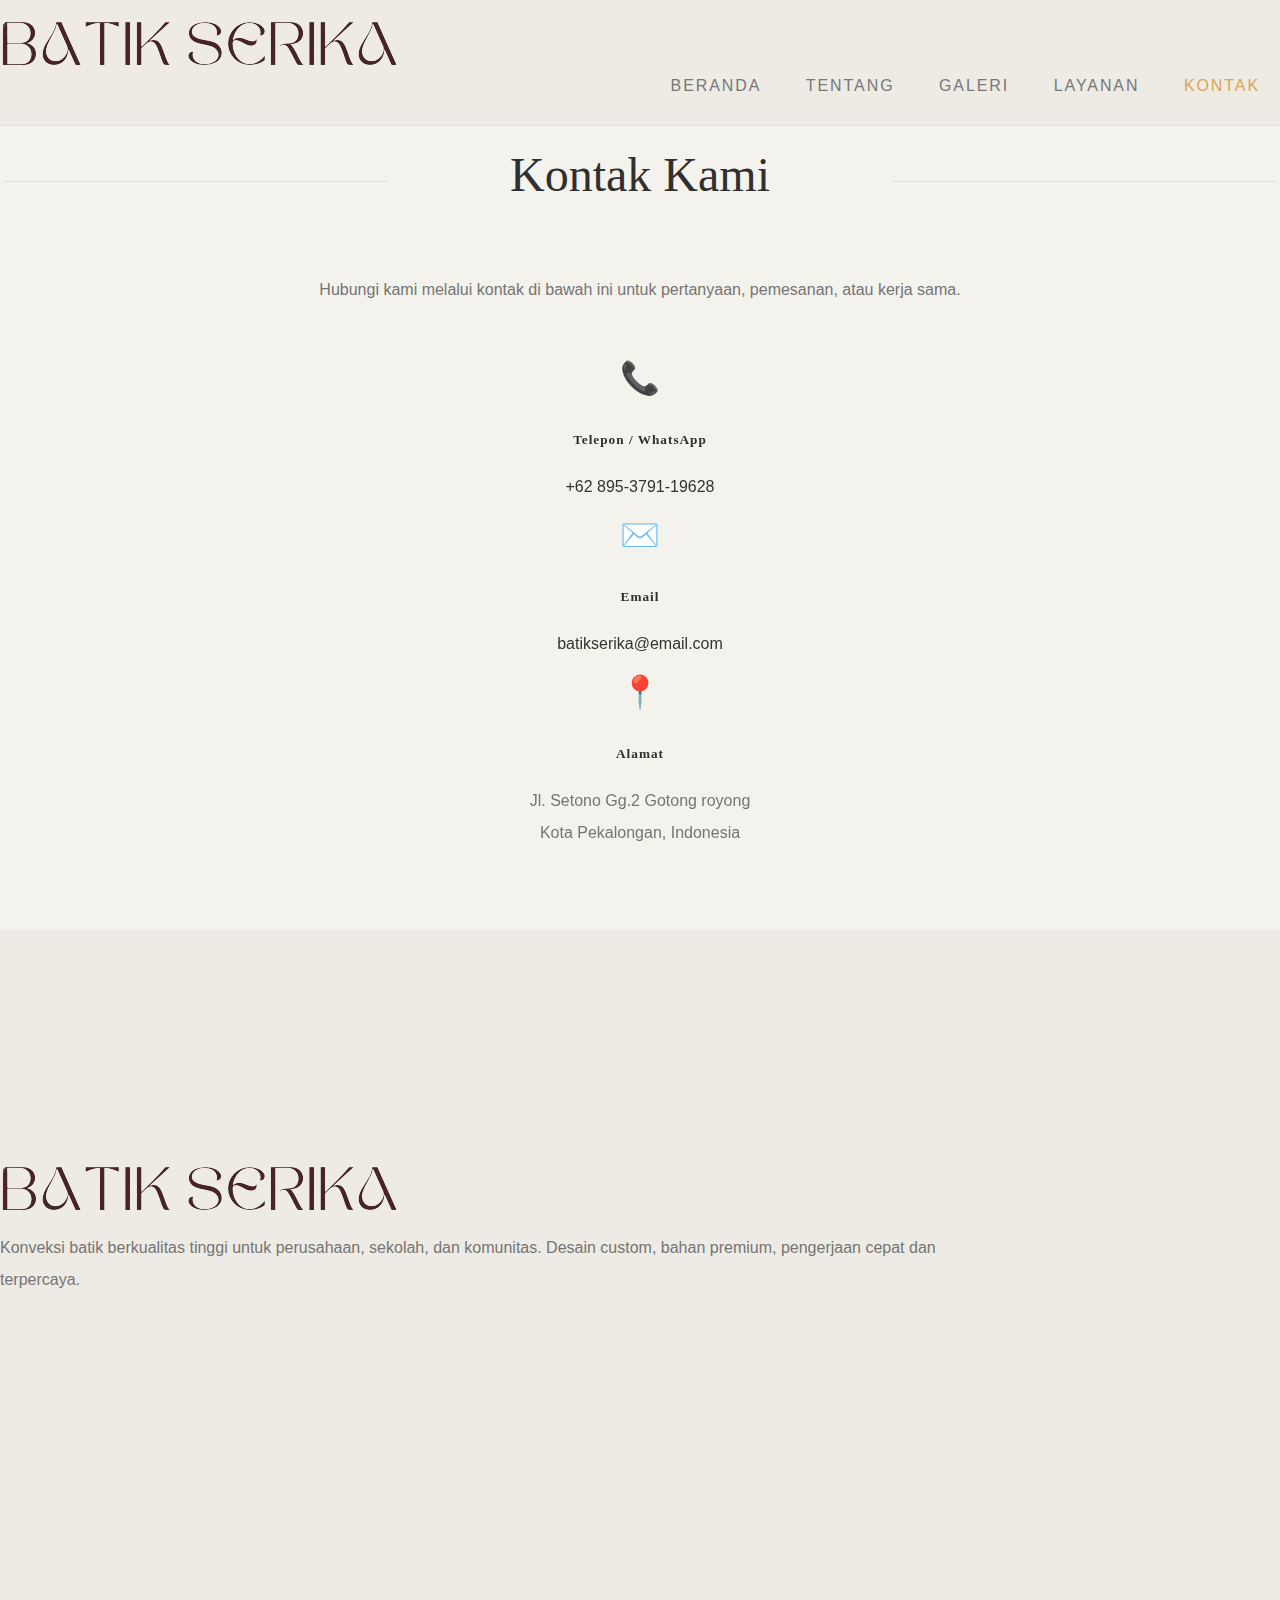
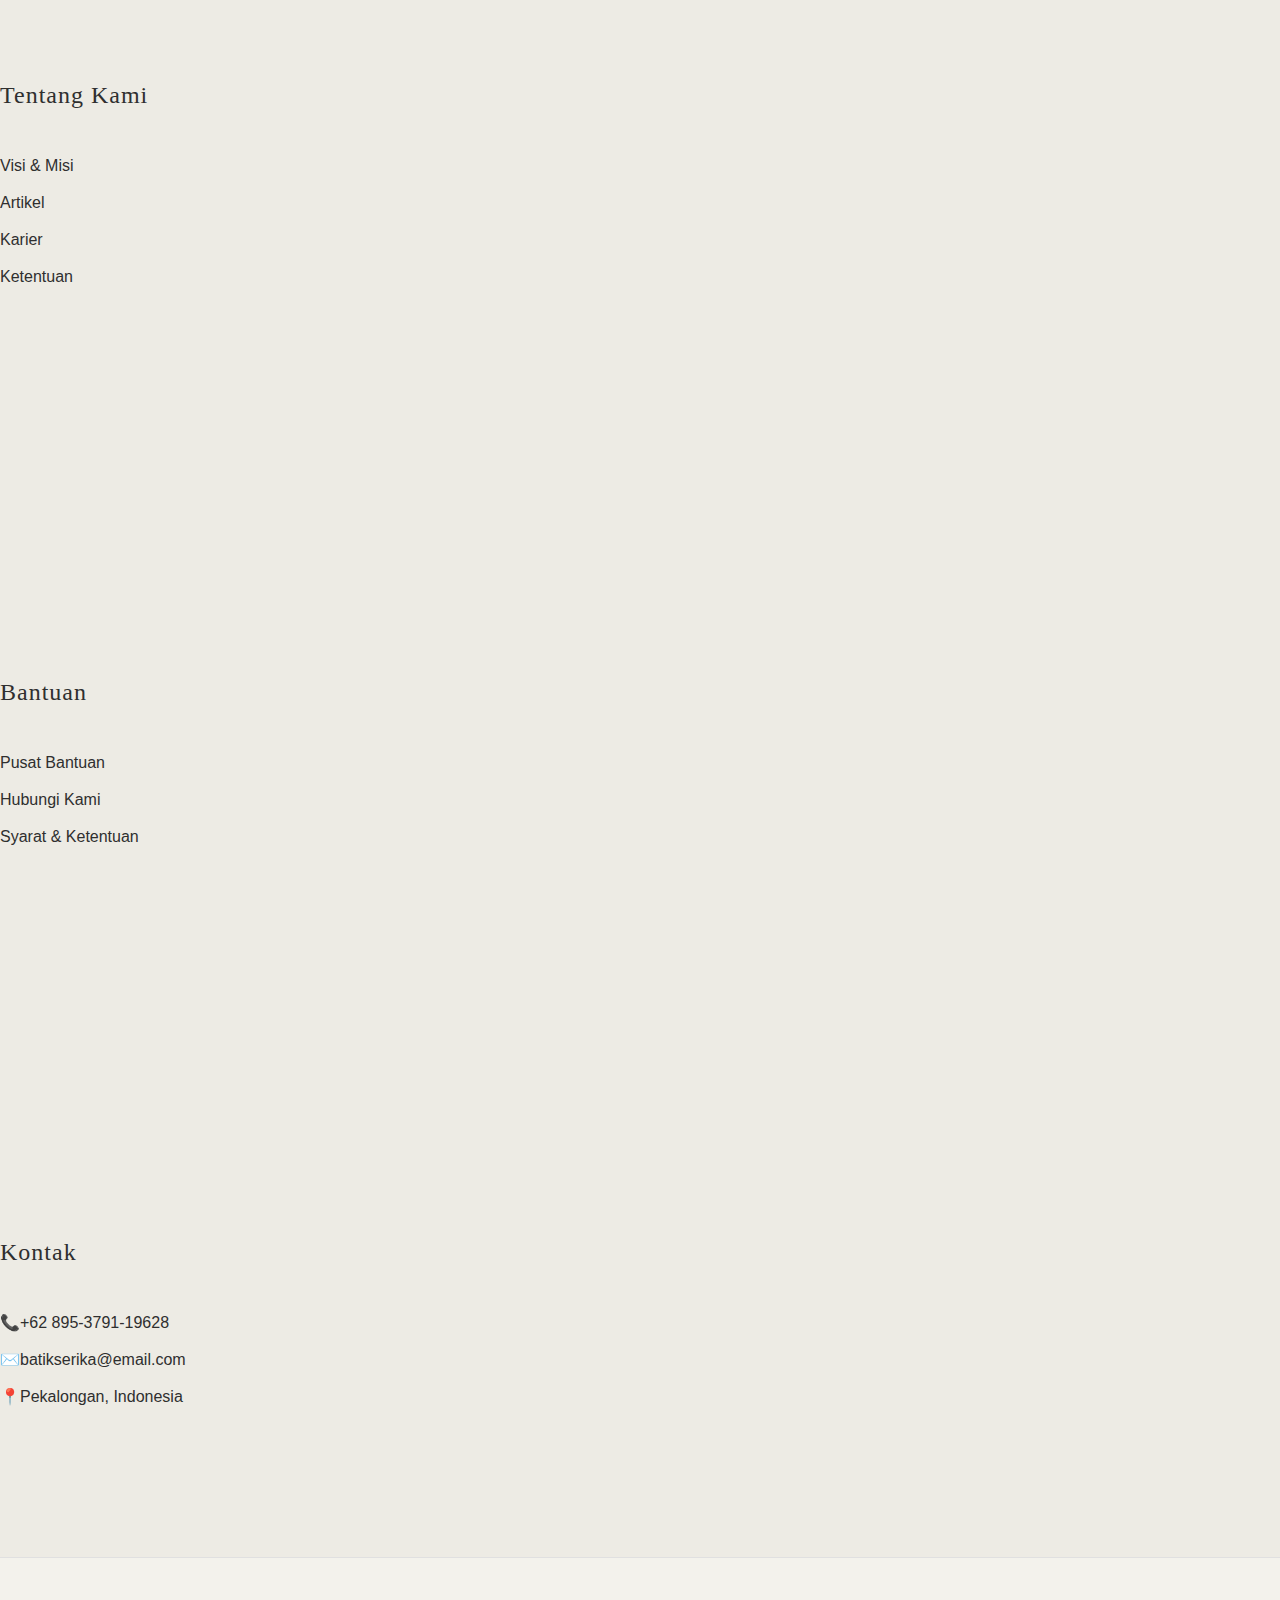
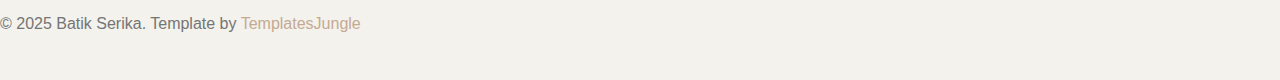
<file: kontak.html>
<!DOCTYPE html>
<html lang="en">

    <head>
        <title>Batik Serika</title>
        <meta charset="utf-8">
        <meta http-equiv="X-UA-Compatible" content="IE=edge">
        <meta name="viewport" content="width=device-width, initial-scale=1.0">
        <meta name="format-detection" content="telephone=no">
        <meta name="apple-mobile-web-app-capable" content="yes">
        <meta name="author" content>
        <meta name="keywords" content>
        <meta name="description" content>

        <link
            href="https://cdn.jsdelivr.net/npm/bootstrap@5.3.1/dist/css/bootstrap.min.css"
            rel="stylesheet"
            integrity="sha384-4bw+/aepP/YC94hEpVNVgiZdgIC5+VKNBQNGCHeKRQN+PtmoHDEXuppvnDJzQIu9"
            crossorigin="anonymous">

        <link rel="stylesheet" type="text/css" href="css/normalize.css">
        <link rel="stylesheet" type="text/css" href="icomoon/icomoon.css">
        <link rel="stylesheet" type="text/css" href="css/vendor.css">
        <link rel="stylesheet" type="text/css" href="style.css">

    </head>

    <body data-bs-spy="scroll" data-bs-target="#header" tabindex="0">

        <div id="header-wrap">
            <header id="header">
                <div class="container-fluid">
                    <div class="row">

                        <div class="col-md-2">
                            <div class="main-logo">
                                <a href="index.html"><img
                                        src="images/logo-serika.png"
                                        alt="logo"></a>
                            </div>

                        </div>

                        <div class="col-md-10">
                            <nav id="navbar">
                                <div class="main-menu stellarnav">
                                    <ul class="menu-list">
                                        <li class="menu-item"><a
                                                href="index.html">Beranda</a></li>
                                        <li class="menu-item"><a
                                                href="index.html"
                                                class="nav-link">Tentang</a></li>
                                        <li class="menu-item"><a
                                                href="index.html"
                                                class="nav-link">Galeri</a></li>
                                        <li class="menu-item"><a
                                                href="layanan.html"
                                                class="nav-link">Layanan</a></li>
                                        <li class="menu-item active"><a
                                                href="kontak.html"
                                                class="nav-link">Kontak</a></li>
                                    </ul>

                                    <div class="hamburger">
                                        <span class="bar"></span>
                                        <span class="bar"></span>
                                        <span class="bar"></span>
                                    </div>

                                </div>
                            </nav>

                        </div>

                    </div>
                </div>
            </header>

        </div>

        <section id="kontak" class="py-5 my-5">
            <div class="container">
                <div class="row mb-4">
                    <div class="col-md-12 text-center">
                        <div class="section-header">
                            <h2 class="section-title">Kontak Kami</h2>
                            <p class="section-subtitle">Hubungi kami melalui
                                kontak di bawah ini untuk pertanyaan, pemesanan,
                                atau kerja sama.</p>
                        </div>
                    </div>
                </div>

                <div class="row justify-content-center text-center"
                    data-aos="fade-up">
                    <div class="col-md-4 mb-4">
                        <div class="p-4 border rounded shadow-sm h-100">
                            <div class="mb-2" style="font-size: 32px;">📞</div>
                            <h5>Telepon / WhatsApp</h5>
                            <a href="https://wa.me/6281234567890"
                                target="_blank" class="text-dark">+62
                                895-3791-19628</a>
                        </div>
                    </div>

                    <div class="col-md-4 mb-4">
                        <div class="p-4 border rounded shadow-sm h-100">
                            <div class="mb-2" style="font-size: 32px;">✉️</div>
                            <h5>Email</h5>
                            <a href="mailto:batikserika@email.com"
                                class="text-dark">batikserika@email.com</a>
                        </div>
                    </div>

                    <div class="col-md-4 mb-4">
                        <div class="p-4 border rounded shadow-sm h-100">
                            <div class="mb-2" style="font-size: 32px;">📍</div>
                            <h5>Alamat</h5>
                            <p class="mb-0">Jl. Setono Gg.2 Gotong royong
                                <br>Kota
                                Pekalongan, Indonesia</p>
                        </div>
                    </div>
                </div>
            </div>
        </section>

        <footer id="footer">
            <div class="container">
                <div class="row">

                    <div class="col-md-4">

                        <div class="footer-item">
                            <div class="company-brand">
                                <img src="images/logo-serika.png" alt="logo"
                                    class="footer-logo">
                                <p>Konveksi batik berkualitas tinggi untuk
                                    perusahaan, sekolah, dan komunitas. Desain
                                    custom, bahan premium, pengerjaan cepat dan
                                    terpercaya.</p>
                            </div>
                        </div>

                    </div>

                    <div class="col-md-2">

                        <div class="footer-menu">
                            <h5>Tentang Kami</h5>
                            <ul class="menu-list">
                                <li><a href="#" class="menu-item">Visi &
                                        Misi</a></li>
                                <li><a href="#"
                                        class="menu-item">Artikel</a></li>
                                <li><a href="#"
                                        class="menu-item">Karier</a></li>
                                <li><a href="#"
                                        class="menu-item">Ketentuan</a></li>
                            </ul>

                        </div>

                    </div>

                    <div class="col-md-2">
                        <div class="footer-menu">
                            <h5>Bantuan</h5>
                            <ul class="menu-list">
                                <li class="menu-item">
                                    <a href="#">Pusat Bantuan</a>
                                </li>
                                <li class="menu-item">
                                    <a href="#">Hubungi Kami</a>
                                </li>
                                <li class="menu-item">
                                    <a href="#">Syarat & Ketentuan</a>
                                </li>
                            </ul>
                        </div>
                    </div>
                    <div class="col-md-2">

                        <div class="footer-menu">
                            <h5>Kontak</h5>
                            <ul class="menu-list">
                                <li class="menu-item">
                                    <a href="#">📞+62
                                        895-3791-19628</a>
                                </li>
                                <li class="menu-item">
                                    <a href="#">✉️batikserika@email.com</a>
                                </li>
                                <li class="menu-item">
                                    <a href="#">📍Pekalongan,
                                        Indonesia</a>
                                </li>
                            </ul>
                        </div>

                    </div>

                </div>
                <!-- / row -->

            </div>
        </footer>

        <div id="footer-bottom">
            <div class="container">
                <div class="row">
                    <div class="col-md-12">
                        <div class="copyright">
                            <div class="row">
                                <div class="col-md-6">
                                    <p>© 2025 Batik Serika.
                                        Template by <a
                                            href="https://www.templatesjungle.com/"
                                            target="_blank">TemplatesJungle</a></p>
                                </div>
                            </div>
                        </div><!--grid-->

                    </div><!--footer-bottom-content-->
                </div>
            </div>
        </div>

        <script src="js/jquery-1.11.0.min.js"></script>
        <script
            src="https://cdn.jsdelivr.net/npm/bootstrap@5.3.1/dist/js/bootstrap.bundle.min.js"
            integrity="sha384-HwwvtgBNo3bZJJLYd8oVXjrBZt8cqVSpeBNS5n7C8IVInixGAoxmnlMuBnhbgrkm"
            crossorigin="anonymous"></script>
        <script src="js/plugins.js"></script>
        <script src="js/script.js"></script>
    </body>

</html>
</file>
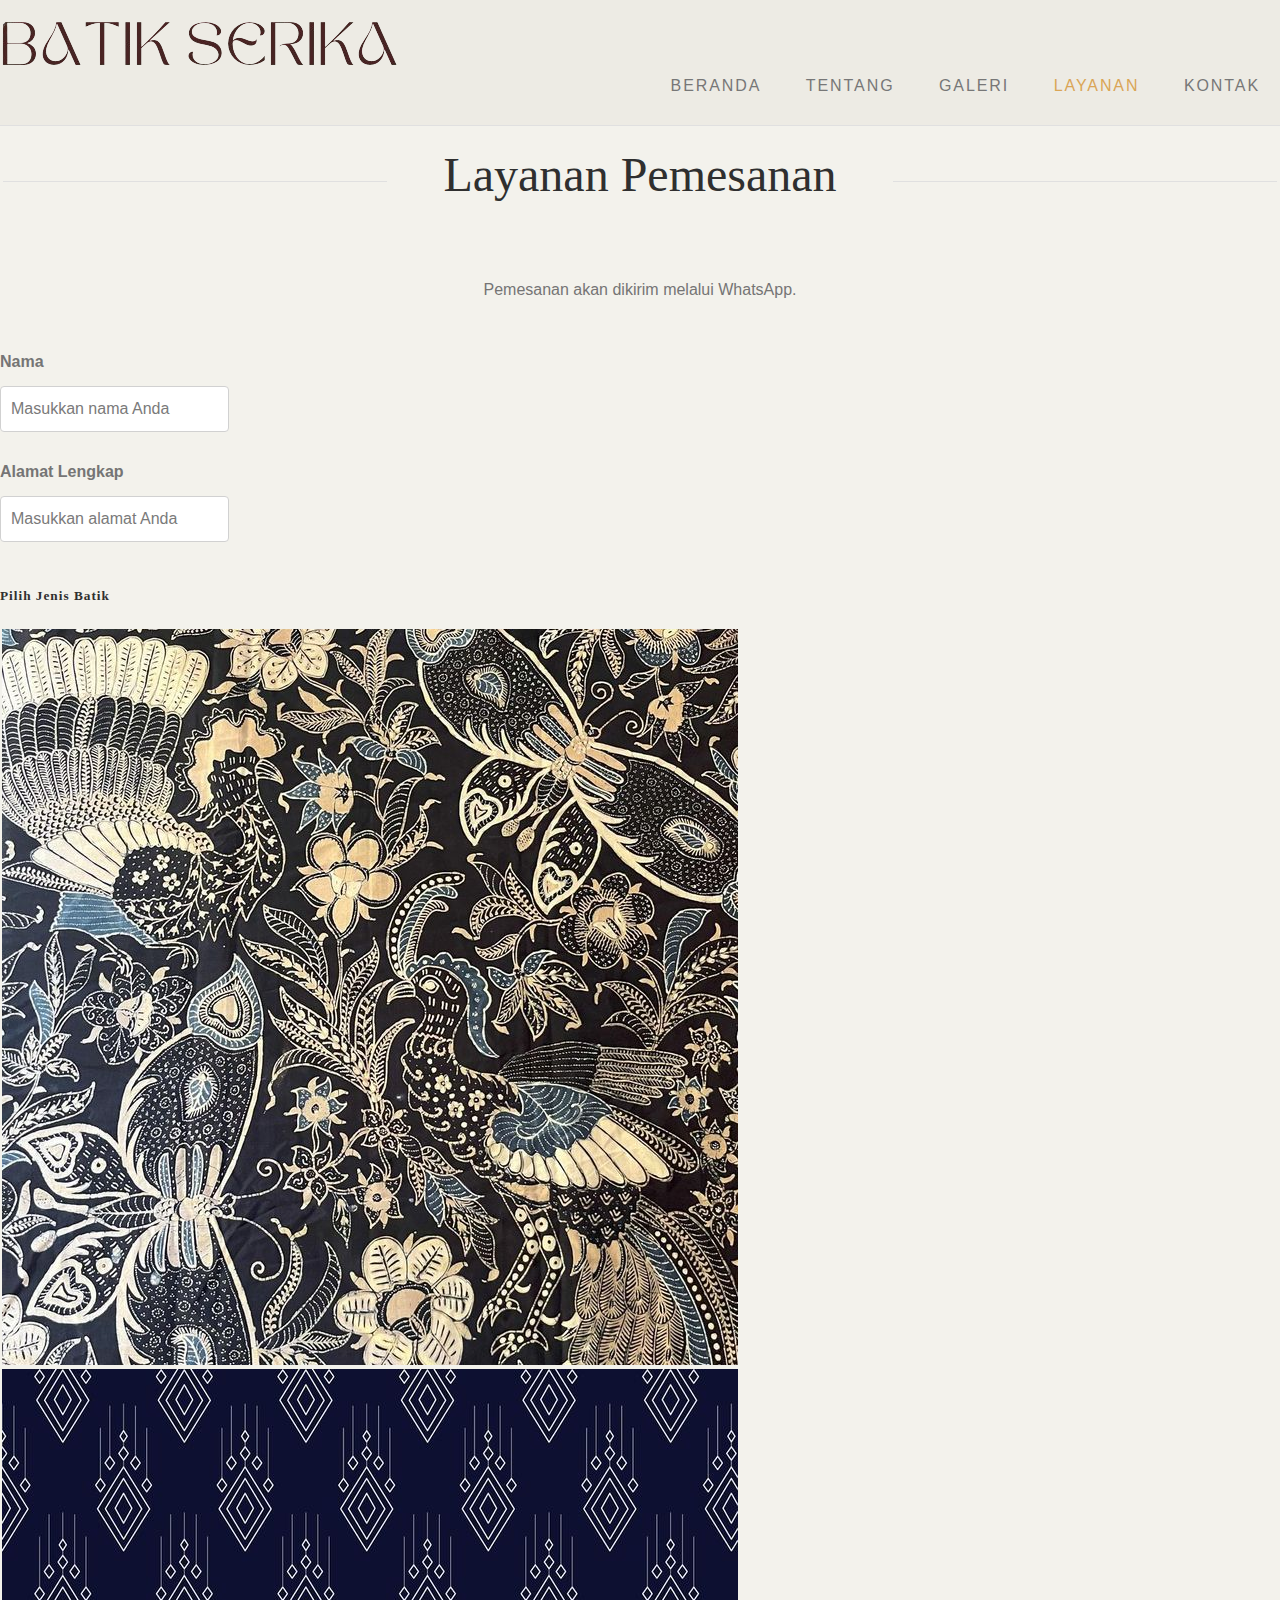
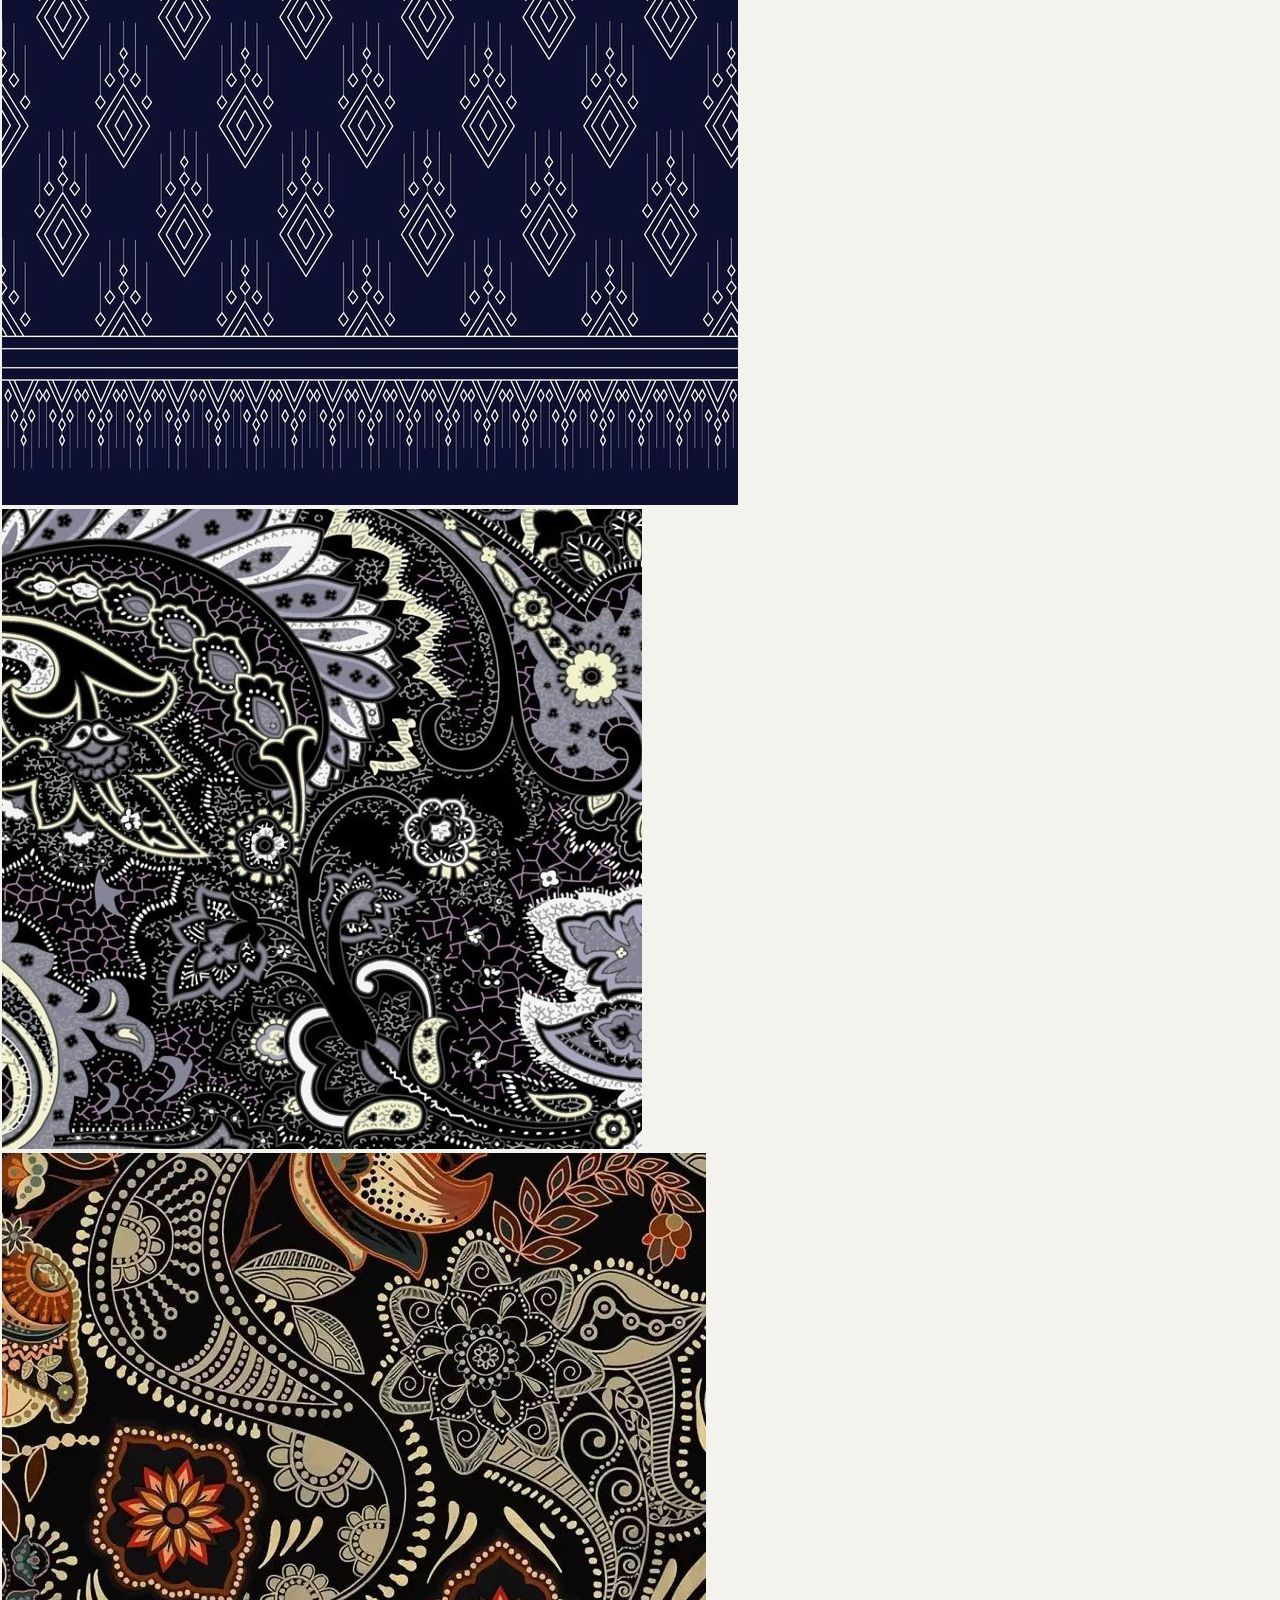
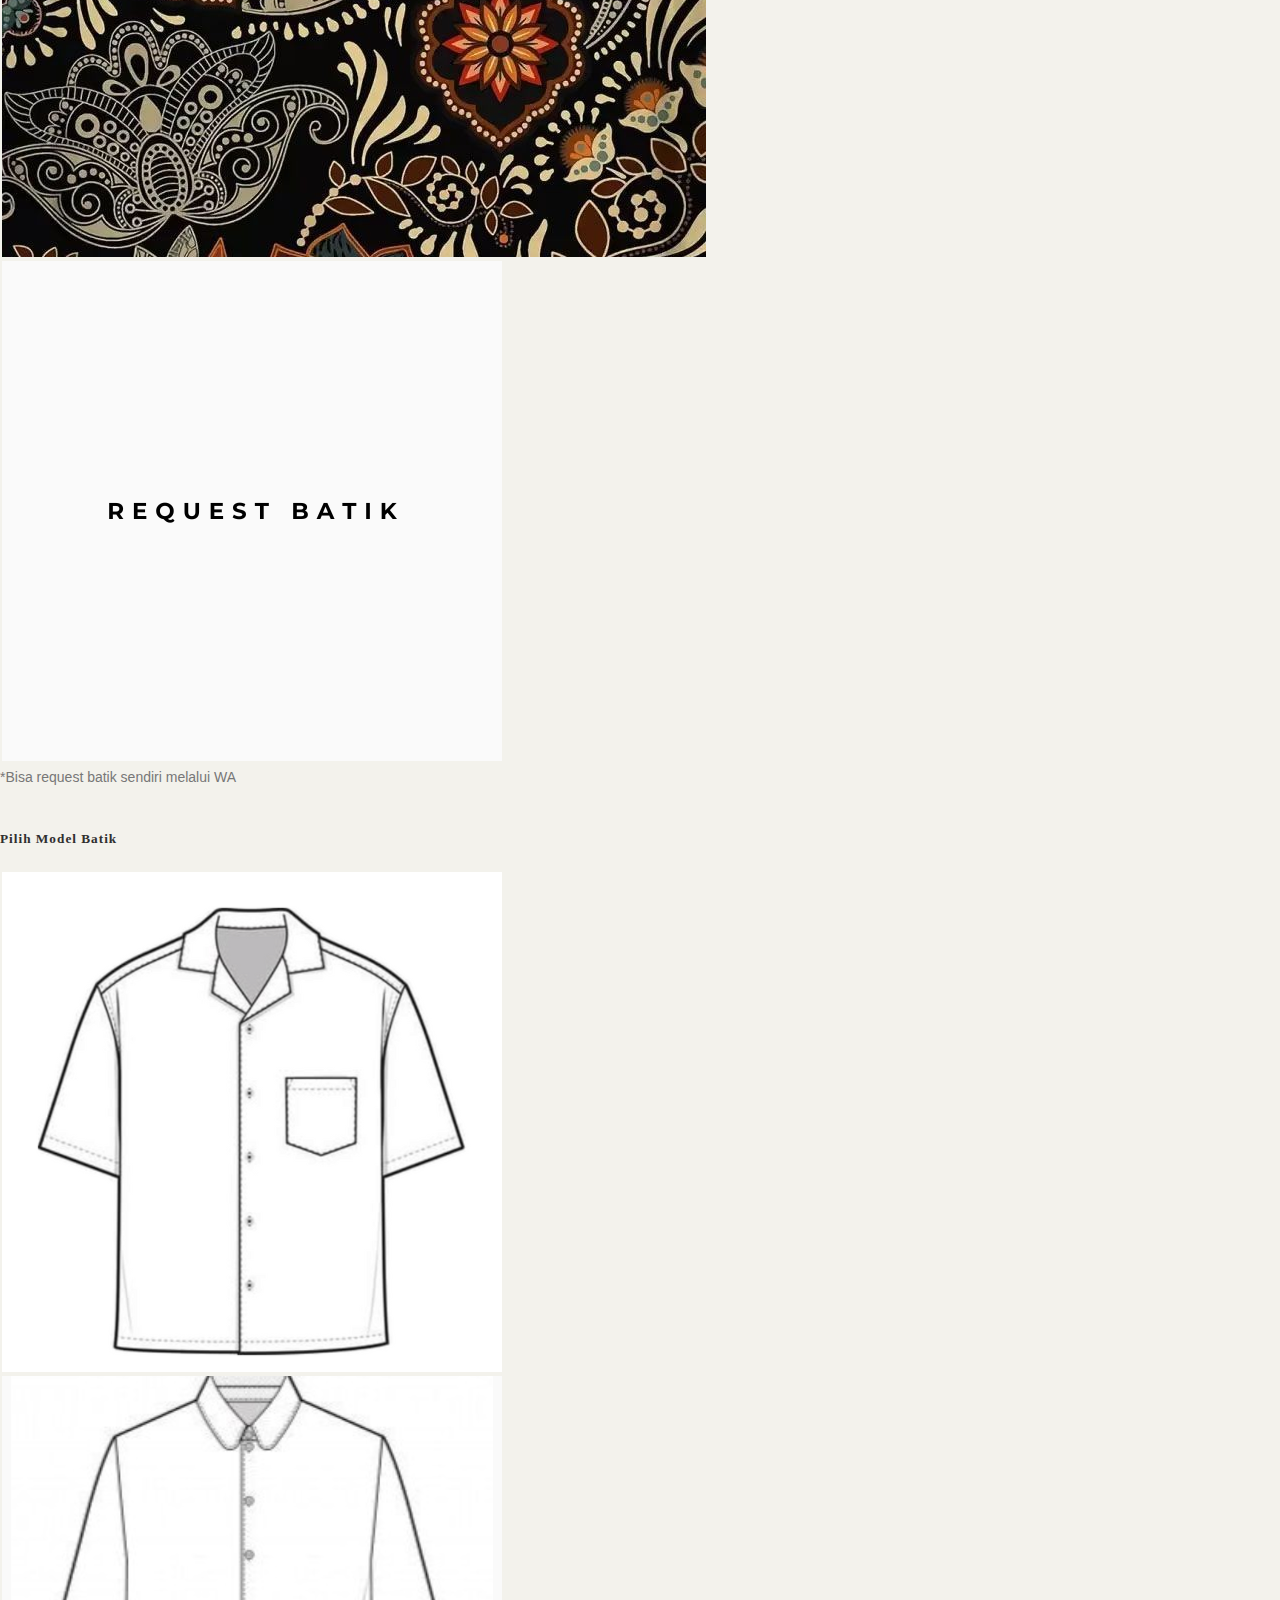
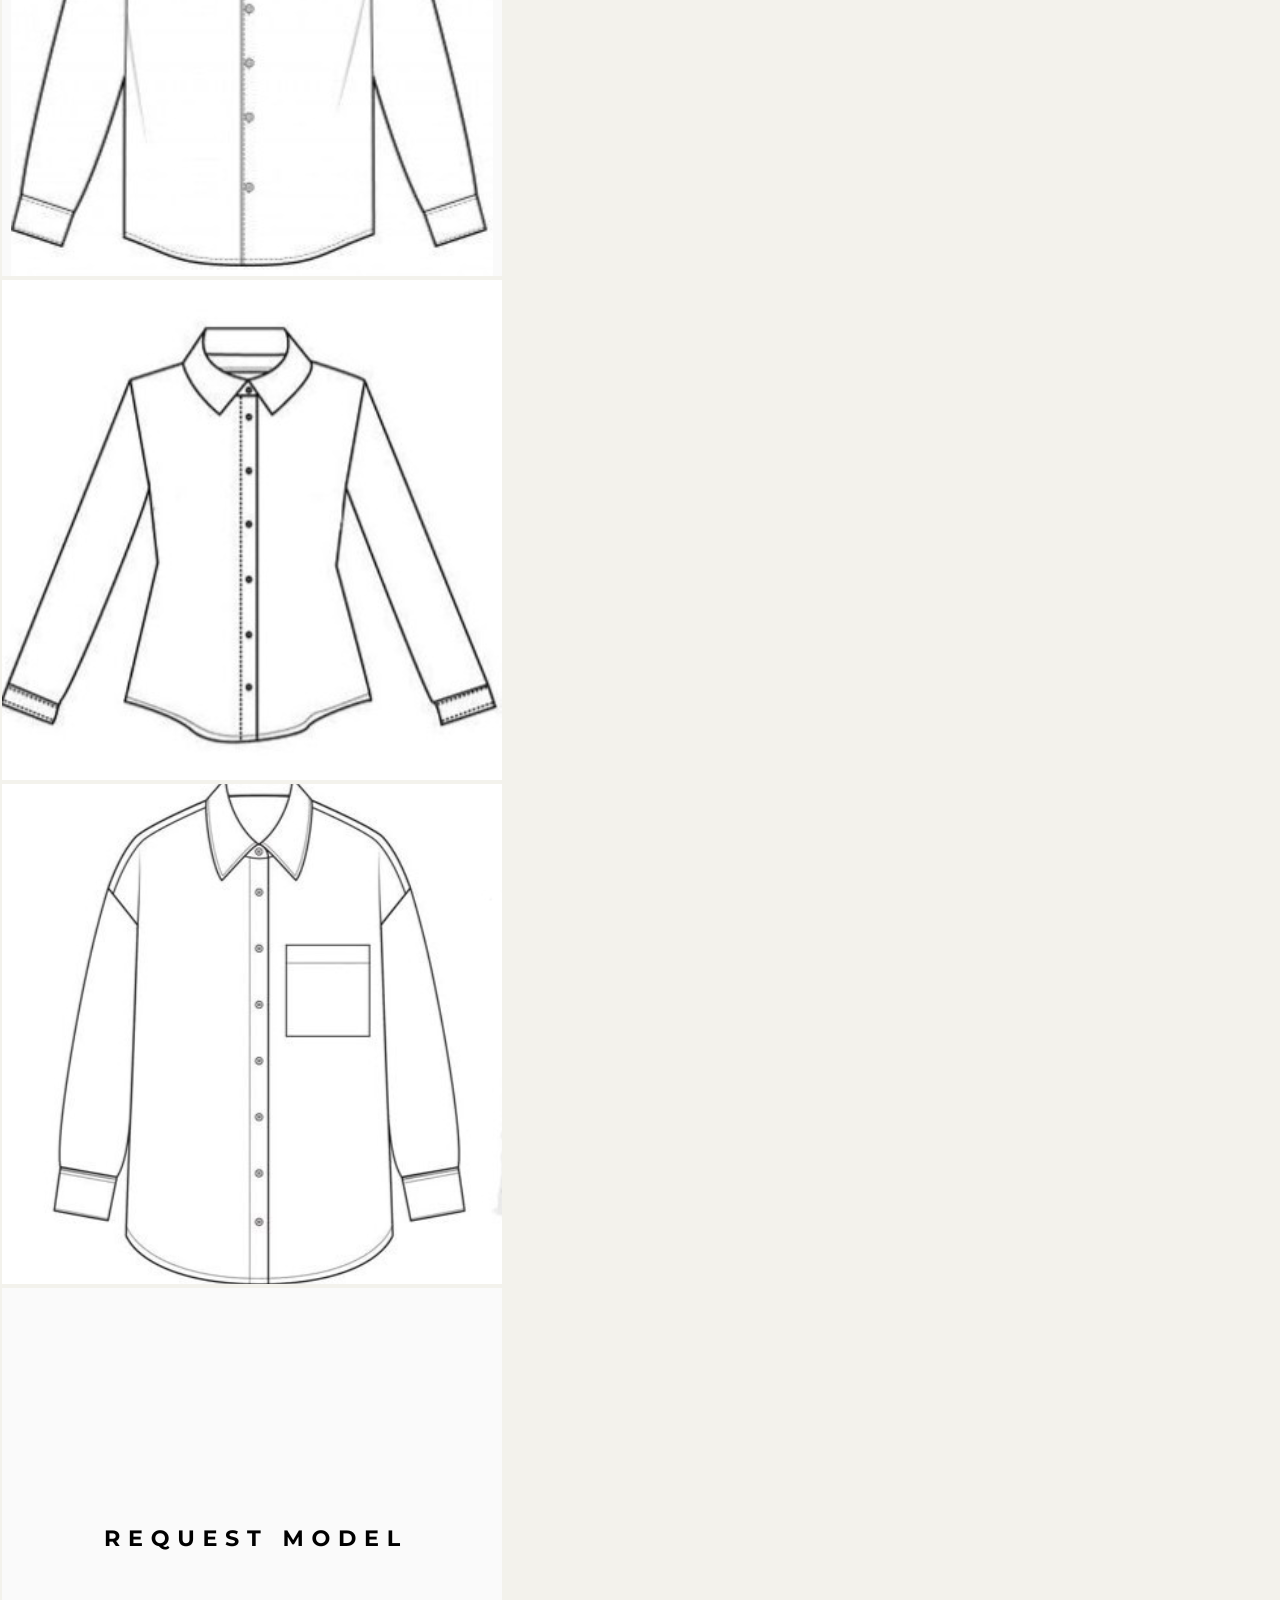
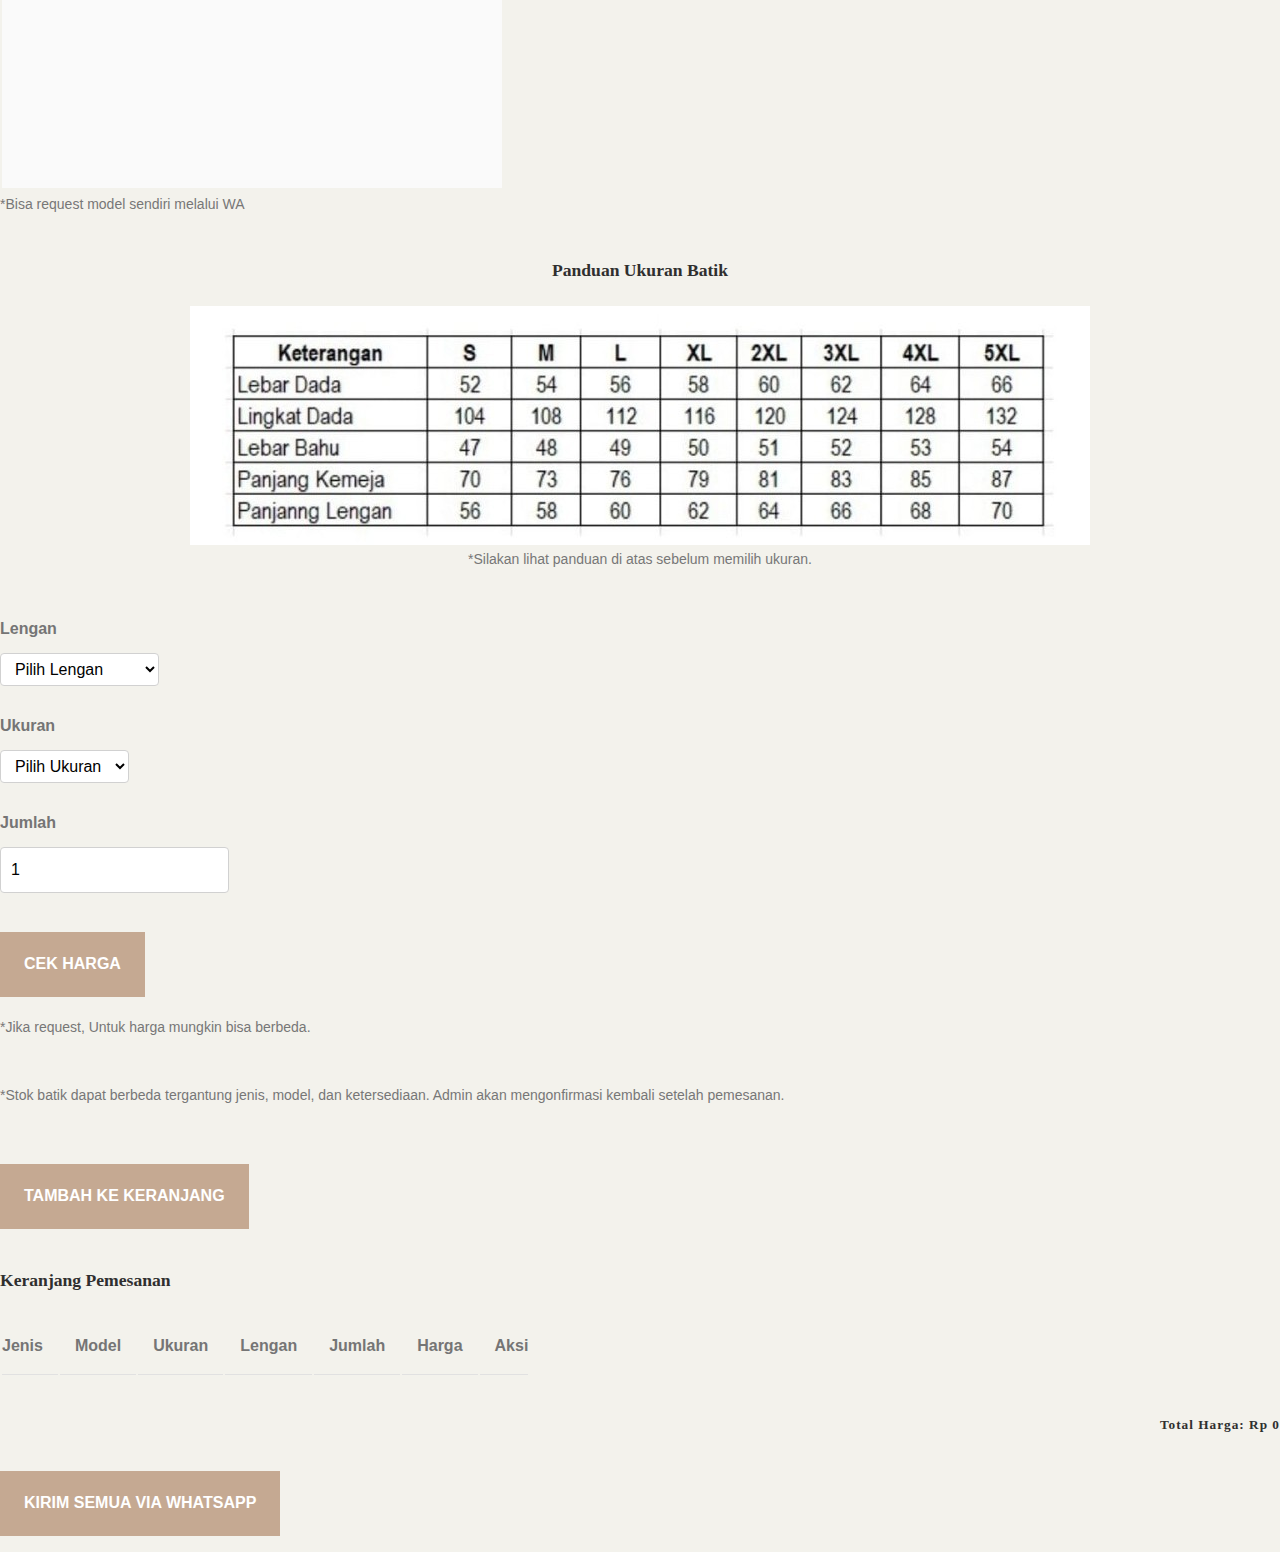
<file: layanan.html>
<!DOCTYPE html>
<html lang="en">
  <head>
    <title>Batik Serika</title>
    <meta charset="utf-8" />
    <meta http-equiv="X-UA-Compatible" content="IE=edge" />
    <meta name="viewport" content="width=device-width, initial-scale=1.0" />
    <meta name="format-detection" content="telephone=no" />
    <meta name="apple-mobile-web-app-capable" content="yes" />
    <meta name="author" content />
    <meta name="keywords" content />
    <meta name="description" content />

    <link
      href="https://cdn.jsdelivr.net/npm/bootstrap@5.3.1/dist/css/bootstrap.min.css"
      rel="stylesheet"
      integrity="sha384-4bw+/aepP/YC94hEpVNVgiZdgIC5+VKNBQNGCHeKRQN+PtmoHDEXuppvnDJzQIu9"
      crossorigin="anonymous" />

    <link rel="stylesheet" type="text/css" href="css/normalize.css" />
    <link rel="stylesheet" type="text/css" href="icomoon/icomoon.css" />
    <link rel="stylesheet" type="text/css" href="css/vendor.css" />
    <link rel="stylesheet" type="text/css" href="style.css" />
  </head>

  <body data-bs-spy="scroll" data-bs-target="#header" tabindex="0">
    <div id="header-wrap">
      <header id="header">
        <div class="container-fluid">
          <div class="row">
            <div class="col-md-2">
              <div class="main-logo">
                <a href="index.html"><img
                    src="images/logo-serika.png"
                    alt="logo" /></a>
              </div>
            </div>

            <div class="col-md-10">
              <nav id="navbar">
                <div class="main-menu stellarnav">
                  <ul class="menu-list">
                    <li class="menu-item"><a
                        href="index.html">Beranda</a></li>
                    <li class="menu-item">
                      <a href="index.html"
                        class="nav-link">Tentang</a>
                    </li>
                    <li class="menu-item">
                      <a href="index.html"
                        class="nav-link">Galeri</a>
                    </li>
                    <li class="menu-item active">
                      <a href="layanan.html"
                        class="nav-link">Layanan</a>
                    </li>
                    <li class="menu-item">
                      <a href="kontak.html"
                        class="nav-link">Kontak</a>
                    </li>
                  </ul>

                  <div class="hamburger">
                    <span class="bar"></span>
                    <span class="bar"></span>
                    <span class="bar"></span>
                  </div>
                </div>
              </nav>
            </div>
          </div>
        </div>
      </header>
    </div>
    <!--header-wrap-->

    <section id="layanan" class="py-0 my-2">
      <div class="container">
        <div class="row">
          <div class="col-md-12">
            <div class="section-header align-center">
              <h2 class="section-title">Layanan Pemesanan</h2>
              <p class="section-subtitle">
                Pemesanan akan dikirim melalui WhatsApp.
              </p>
            </div>

            <div class="form-group mt-3">
              <label for="nama">Nama</label>
              <input
                type="text"
                id="nama"
                class="form-control"
                placeholder="Masukkan nama Anda"
                required />
            </div>

            <div class="form-group mt-3">
              <label for="alamat">Alamat Lengkap</label>
              <input
                type="text"
                id="alamat"
                class="form-control"
                placeholder="Masukkan alamat Anda"
                required />
            </div>

            <!-- Jenis Batik -->
            <h5>Pilih Jenis Batik</h5>
            <div class="row mb-4" id="jenisBatikGroup">
              <div class="col-md-2">
                <img
                  src="images/jenis1.jpg"
                  alt="Batik 1"
                  class="img-thumbnail pilihan-batik"
                  data-value="Batik 1" />
              </div>
              <div class="col-md-2">
                <img
                  src="images/jenis2.jpg"
                  alt="Batik 2"
                  class="img-thumbnail pilihan-batik"
                  data-value="Batik 2" />
              </div>
              <div class="col-md-2">
                <img
                  src="images/jenis3.jpg"
                  alt="Batik 3"
                  class="img-thumbnail pilihan-batik"
                  data-value="Batik 3" />
              </div>
              <div class="col-md-2">
                <img
                  src="images/jenis4.jpg"
                  alt="Batik 4"
                  class="img-thumbnail pilihan-batik"
                  data-value="Batik 4" />
              </div>
              <div class="col-md-2">
                <img
                  src="images/reqbatik.png"
                  alt="Request1"
                  class="img-thumbnail pilihan-batik"
                  data-value="Request1" />
              </div>
            </div>
            <p class="mt-2 text-muted" style="font-size: 14px">
              *Bisa request batik sendiri melalui WA
            </p>

            <!-- Model Batik -->
            <h5>Pilih Model Batik</h5>
            <div class="row mb-4" id="modelBatikGroup">
              <div class="col-md-2">
                <img
                  src="images/model1.png"
                  alt="Model 1"
                  class="img-thumbnail pilihan-model"
                  data-value="Model 1" />
              </div>
              <div class="col-md-2">
                <img
                  src="images/model2.png"
                  alt="Model 2"
                  class="img-thumbnail pilihan-model"
                  data-value="Model 2" />
              </div>
              <div class="col-md-2">
                <img
                  src="images/model3.png"
                  alt="Model 3"
                  class="img-thumbnail pilihan-model"
                  data-value="Model 3" />
              </div>
              <div class="col-md-2">
                <img
                  src="images/model4.png"
                  alt="Model 4"
                  class="img-thumbnail pilihan-model"
                  data-value="Model 4" />
              </div>
              <div class="col-md-2">
                <img
                  src="images/reqmodel.png"
                  alt="Request2"
                  class="img-thumbnail pilihan-model"
                  data-value="Request2" />
              </div>
            </div>
            <p class="mt-2 text-muted" style="font-size: 14px">
              *Bisa request model sendiri melalui WA
            </p>
            <div class="row justify-content-center my-4">
              <div class="col-md-6 text-center">
                <h4>Panduan Ukuran Batik</h4>
                <img
                  src="images/size1.jpg"
                  alt="Panduan Ukuran Batik"
                  class="img-fluid rounded shadow" />
                <p class="mt-2 text-muted"
                  style="font-size: 14px">
                  *Silakan lihat panduan di atas sebelum
                  memilih ukuran.
                </p>
              </div>
            </div>

            <div class="form-group mt-3">
              <label for="lengan">Lengan</label>
              <select id="lengan" class="form-control" required>
                <option value>Pilih Lengan</option>
                <option value="Lengan Panjang">Lengan
                  Panjang</option>
                <option value="Lengan Pendek">Lengan
                  Pendek</option>
              </select>
            </div>

            <div class="form-group mt-3">
              <label for="ukuranBatik">Ukuran</label>
              <select id="ukuranBatik" class="form-control"
                required>
                <option value>Pilih Ukuran</option>
                <option value="S">S</option>
                <option value="M">M</option>
                <option value="L">L</option>
                <option value="XL">XL</option>
                <option value="2XL">2XL</option>
                <option value="3XL">3XL</option>
                <option value="4XL">4XL</option>
                <option value="5XL">5XL</option>
              </select>
            </div>

            <div class="form-group mt-3">
              <label for="jumlah">Jumlah</label>
              <input type="number" id="jumlah" class="form-control" min="1"
                value="1" required />
            </div>

            <div class="mt-3">
              <button onclick="cekHarga()"
                class="btn btn-primary">
                Cek Harga
              </button>
              <p id="hasilHarga"
                class="mt-2 font-weight-bold"></p>
            </div>

            <p class="mb-1 text-muted" style="font-size: 14px">
              *Jika request, Untuk harga mungkin bisa berbeda.</p>

            <p class="mt-2 text-muted" style="font-size: 14px">
              *Stok batik dapat berbeda tergantung jenis, model,
              dan
              ketersediaan. Admin akan mengonfirmasi kembali
              setelah pemesanan.
            </p>
            <button type="button" class="btn btn-primary mt-2"
              onclick="tambahKeKeranjang()">Tambah ke
              Keranjang</button>
            <div class="mt-5">
              <h4>Keranjang Pemesanan</h4>
              <table class="table table-bordered"
                id="tabelKeranjang">
                <thead>
                  <tr>
                    <th>Jenis</th>
                    <th>Model</th>
                    <th>Ukuran</th>
                    <th>Lengan</th>
                    <th>Jumlah</th>
                    <th>Harga</th>
                    <th>Aksi</th>
                  </tr>
                </thead>
                <tbody></tbody>
              </table>
              <h5 class="text-right mt-3">Total Harga: <span
                  id="totalHarga">Rp 0</span></h5>
            </div>
            <button type="button" class="btn btn-primary mt-2"
              onclick="kirimSemuaWA()">Kirim Semua via
              WhatsApp</button>

          </div>
        </div>
      </div>
    </section>

    <script>
    let jenisDipilih = "";
    let modelDipilih = "";

    document.querySelectorAll(".pilihan-batik").forEach((img) => {
      img.addEventListener("click", function () {
        document
          .querySelectorAll(".pilihan-batik")
          .forEach((i) => i.classList.remove("active"));
        this.classList.add("active");
        jenisDipilih = this.getAttribute("data-value");
      });
    });

    document.querySelectorAll(".pilihan-model").forEach((img) => {
      img.addEventListener("click", function () {
        document
          .querySelectorAll(".pilihan-model")
          .forEach((i) => i.classList.remove("active"));
        this.classList.add("active");
        modelDipilih = this.getAttribute("data-value");
      });
    });

    function kirimPesanWA() {
      const nama = document.getElementById("nama").value;
      const alamat = document.getElementById("alamat").value;
      const ukuran = document.getElementById("ukuranBatik").value;
      const lengan = document.getElementById("lengan").value;

      if (!jenisDipilih || !modelDipilih || !ukuran || !lengan) {
        alert("Harap lengkapi semua pilihan terlebih dahulu.");
        return;
      }
    }

    function cekHarga() {
      if (!jenisDipilih || !modelDipilih) {
        alert("Silakan pilih jenis dan model batik terlebih dahulu.");
        return;
      }

      const ukuran = document.getElementById("ukuranBatik").value;
      const lengan = document.getElementById("lengan").value;

      if (!ukuran || !lengan) {
        alert("Silakan pilih ukuran dan panjang lengan.");
        return;
      }
      const jumlah = parseInt(document.getElementById("jumlah").value);
      const harga = hitungHarga(jenisDipilih, modelDipilih, ukuran, lengan);
      const total = harga * jumlah;

      document.getElementById("hasilHarga").innerText = "Estimasi Harga: Rp " + total.toLocaleString();

      switch (jenisDipilih) {
        case "Batik 1":
          harga += 30000;
          break;
        case "Batik 2":
          harga += 30000;
          break;
        case "Batik 3":
          harga += 40000;
          break;
        case "Batik 4":
          harga += 40000;
          break;
        case "Request1":
          harga += 60000;
          break;
          
      }

      switch (modelDipilih) {
        case "Model 1":
          harga += 15000;
          break;
        case "Model 2":
          harga += 15000;
          break;
        case "Model 3":
          harga += 20000;
          break;
        case "Model 4":
          harga += 20000;
          break;
        case "Request2":
          harga += 60000;
          break;
      }

      if (ukuran === "XL" || ukuran === "2XL") {
        harga += 10000;
      }

      if (ukuran === "3XL" || ukuran === "4XL" || ukuran === "5XL") {
        harga += 15000;
      }

      if (lengan === "Lengan Panjang") {
        harga += 5000;
      }

      document.getElementById("hasilHarga").innerText =
        "Estimasi Harga: Rp " + harga.toLocaleString();
    }

    let keranjang = [];

function tambahKeKeranjang() {
  const nama = document.getElementById("nama").value;
  const alamat = document.getElementById("alamat").value;
  const ukuran = document.getElementById("ukuranBatik").value;
  const lengan = document.getElementById("lengan").value;
  const jumlah = parseInt(document.getElementById("jumlah").value);

  if (!jenisDipilih || !modelDipilih || !ukuran || !lengan || !nama || !alamat) {
      alert("Harap lengkapi semua data terlebih dahulu.");
      return;
  }
  const harga = hitungHarga(jenisDipilih, modelDipilih, ukuran, lengan);
  const total = harga * jumlah;

  keranjang.push({
      jenis: jenisDipilih,
      model: modelDipilih,
      ukuran,
      lengan,
      jumlah,
      total
  });

  Keranjang();
}

function Keranjang() {
  const tbody = document.querySelector("#tabelKeranjang tbody");
  tbody.innerHTML = "";

  let total = 0;

  keranjang.forEach((item, index) => {
      total += item.total;
      const row = `<tr>
          <td>${item.jenis}</td>
          <td>${item.model}</td>
          <td>${item.ukuran}</td>
          <td>${item.lengan}</td>
          <td>${item.jumlah}</td>
          <td>Rp ${item.total.toLocaleString()}</td>
          <td><button class="btn btn-danger btn-sm" onclick="hapusItem(${index})">Hapus</button></td>
      </tr>`;
      tbody.innerHTML += row;
  });

  document.getElementById("totalHarga").innerText = "Rp " + total.toLocaleString();
}

function hapusItem(index) {
  keranjang.splice(index, 1);
  Keranjang();
}

function hitungHarga(jenis, model, ukuran, lengan) {
  let harga = 50000;

  switch (jenisDipilih) {
        case "Batik 1":
          harga += 30000;
          break;
        case "Batik 2":
          harga += 30000;
          break;
        case "Batik 3":
          harga += 40000;
          break;
        case "Batik 4":
          harga += 40000;
          break;
        case "Request1":
          harga += 60000;
          break;
          
      }

      switch (modelDipilih) {
        case "Model 1":
          harga += 15000;
          break;
        case "Model 2":
          harga += 15000;
          break;
        case "Model 3":
          harga += 20000;
          break;
        case "Model 4":
          harga += 20000;
          break;
        case "Request2":
          harga += 60000;
          break;
      }

  if (ukuran === "XL" || ukuran === "2XL") {
        harga += 10000;
      }

      if (ukuran === "3XL" || ukuran === "4XL" || ukuran === "5XL") {
        harga += 15000;
      }

      if (lengan === "Lengan Panjang") {
        harga += 5000;
      }

  return harga;
}

function kirimSemuaWA() {
  const nama = document.getElementById("nama").value;
  const alamat = document.getElementById("alamat").value;

  if (keranjang.length === 0) {
      alert("Keranjang masih kosong.");
      return;
  }

  let pesan = `Halo! Saya ingin memesan batik dengan data berikut:\n- Nama: ${nama}\n- Alamat: ${alamat}\n\n`;
  keranjang.forEach((item, i) => {
      pesan += `Pesanan ${i + 1}:\n  - Jenis: ${item.jenis}\n  - Model: ${item.model}\n  - Ukuran: ${item.ukuran}\n  - Lengan: ${item.lengan}\n  - Jumlah: ${item.jumlah}\n  - Harga: Rp ${item.total.toLocaleString()}\n\n`;
  });

  const total = keranjang.reduce((sum, item) => sum + item.total, 0);
  pesan += `Total Harga: Rp ${total.toLocaleString()}\nTerima kasih!`;

  const url = `https://wa.me/62881037402130?text=${encodeURIComponent(pesan)}`;
  window.open(url, "_blank");
}

  </script>
  </body>
</html>
</file>
<file: icomoon/icomoon.css>
@font-face {
  font-family: 'icomoon';
  src:  url('fonts/icomoon.eot?23qo56');
  src:  url('fonts/icomoon.eot?23qo56#iefix') format('embedded-opentype'),
    url('fonts/icomoon.ttf?23qo56') format('truetype'),
    url('fonts/icomoon.woff?23qo56') format('woff'),
    url('fonts/icomoon.svg?23qo56#icomoon') format('svg');
  font-weight: normal;
  font-style: normal;
  font-display: block;
}

[class^="icon-"], [class*=" icon-"] {
  /* use !important to prevent issues with browser extensions that change fonts */
  font-family: 'icomoon' !important;
  speak: never;
  font-style: normal;
  font-weight: normal;
  font-variant: normal;
  text-transform: none;
  line-height: 1;

  /* Better Font Rendering =========== */
  -webkit-font-smoothing: antialiased;
  -moz-osx-font-smoothing: grayscale;
}

.icon-ns-arrow-right:before {
  content: "\e90b";
}
.icon-cancel:before {
  content: "\e904";
}
.icon-arrow-left-circle:before {
  content: "\e902";
}
.icon-arrow-right-circle:before {
  content: "\e903";
}
.icon-user:before {
  content: "\e907";
}
.icon-search:before {
  content: "\e905";
}
.icon-notes:before {
  content: "\e906";
}
.icon-clipboard:before {
  content: "\e908";
}
.icon-close:before {
  content: "\e909";
}
.icon-currency-dollar:before {
  content: "\e90a";
}
.icon-arrow-left:before {
  content: "\e900";
}
.icon-arrow-right:before {
  content: "\e901";
}
.icon-twitter:before {
  content: "\f099";
}
.icon-facebook:before {
  content: "\f09a";
}
.icon-facebook-f:before {
  content: "\f09a";
}
.icon-bars:before {
  content: "\f0c9";
}
.icon-navicon:before {
  content: "\f0c9";
}
.icon-reorder:before {
  content: "\f0c9";
}
.icon-youtube-play:before {
  content: "\f16a";
}
.icon-behance-square:before {
  content: "\f1b5";
}
.icon-paper-plane:before {
  content: "\f1d8";
}
.icon-send:before {
  content: "\f1d8";
}
.icon-pinterest-p:before {
  content: "\f231";
}
</file>
<file: style.css>
/*
Theme Name: Booksaw BookStore Template
Theme URI: https://templatesjungle.com/
Author: TemplatesJungle
Author URI: https://templatesjungle.com/
Description: Booksaw is specially designed product packaged for Book Store by TemplateJungle.
Version: 1.1
*/

/*--------------------------------------------------------------
/* GENERAL STYLES
--------------------------------------------------------------*/
/*--------------------------------------------------------------
/** 1. VARIABLES
--------------------------------------------------------------*/
:root {
  /* widths for rows and containers
     */
  --header-height: 160px;
  --header-height-min: 80px;
}

/* on mobile devices below 600px
 */
@media screen and (max-width: 600px) {
  :root {
    --header-height: 100px;
    --header-height-min: 80px;
  }
}

/* Theme Colors */
:root {
  --accent-color: #c5a992;
  --secondary-color: #c5a992;
  --dark-color: #2f2f2f;
  --light-color: #f3f2ec;
  --body-text-color: #757575;
  --light-text-color: #afafaf;
  --dark-text-color: #2f2f2f;
}

/* Fonts */
:root {
  --body-font: "Raleway", sans-serif;
  --heading-font: "Prata", Georgia, serif;
  --secondary-font: "Playfair Display", Georgia, serif;
}

/* Bootstrap variables */
:root,
[data-bs-theme="light"] {
  --heading-font: "Prata", Georgia, serif;
  --heading-font-weight: 400;
  --heading-color: var(--bs-dark);
  --heading-line-height: 1.1;

  --swiper-theme-color: var(--bs-primary);

  --custom-easing: cubic-bezier(0.17, 0.67, 0.83, 0.67);

  /* theme colors */
  --bs-body-font-family: "Raleway", arial, sans-serif;
  --bs-body-font-size: 0.9rem;
  --bs-body-font-weight: 400;
  --bs-body-line-height: 1.7;
  --bs-body-color: #333;
  --bs-body-color-rgb: 51, 51, 51;

  --bs-primary: #c5a992;
  --bs-primary-dark: #c5a992;
  --bs-secondary: #c5a992;
  --bs-black: #111;
  --bs-light: #f1f1f0;
  --bs-dark: #212529;
  --bs-gray: #949494;
  --bs-gray-dark: #51565b;

  --bs-primary-rgb: 169, 128, 115;
  --bs-secondary-rgb: 253, 238, 233;
  --bs-black-rgb: 17, 17, 17;
  --bs-light-rgb: 241, 241, 240;
  --bs-dark-rgb: 33, 37, 41;

  --bs-link-color: var(--bs-dark);
  --bs-link-color-rgb: 17, 17, 17;
  --bs-link-decoration: underline;
  --bs-link-hover-color: var(--bs-primary);
  --bs-link-hover-color-rgb: 169, 128, 115;
}

.container,
.container-fluid,
.container-lg,
.container-md,
.container-sm,
.container-xl,
.container-xxl {
  /* spacing */
  --bs-gutter-x: 2.5rem;
}

.display-1,
.display-2,
.display-3,
.display-4,
.display-5,
.display-6 {
  font-family: var(--heading-font);
  font-weight: var(--heading-font-weight);
  line-height: var(--heading-line-height);
}

h1,
h2,
h3,
h4,
h5,
h6 {
  color: var(--heading-color);
}

a {
  text-decoration: none;
  transition: all 0.3s ease-out;
}

/* container fluid */
.container-fluid {
  /* width: 98%; */
  max-width: 1800px;
}

/* Dropdown */
.dropdown-menu {
  --bs-dropdown-border-radius: 0;
  --bs-dropdown-border-width: 0;
}

.dropdown-item {
  --bs-dropdown-item-padding-y: 0.25rem;
  --bs-dropdown-item-padding-x: 1rem;
  --bs-dropdown-link-color: var(--bs-black);
  --bs-dropdown-item-border-radius: 0;
}

.dropdown-item.active,
.dropdown-item:active {
  --bs-dropdown-link-active-color: var(--bs-light);
  --bs-dropdown-link-active-bg: var(--bs-black);
}

/* list group */
.list-group-item {
  --bs-list-group-item-padding-x: 0;
  --bs-list-group-border-width: 0;
}

/* btn */
.btn {
  --bs-btn-border-radius: 0;
}

.btn-primary {
  --bs-btn-color: #fff;
  --bs-btn-bg: var(--bs-primary);
  --bs-btn-border-color: var(--bs-primary);
  --bs-btn-hover-color: #fff;
  --bs-btn-hover-bg: var(--bs-primary-dark);
  --bs-btn-hover-border-color: var(--bs-primary-dark);
  --bs-btn-focus-shadow-rgb: 49, 132, 253;
  --bs-btn-active-color: #fff;
  --bs-btn-active-bg: var(--bs-secondary);
  --bs-btn-active-border-color: var(--bs-secondary);
  --bs-btn-active-shadow: inset 0 3px 5px rgba(0, 0, 0, 0.125);
  --bs-btn-disabled-color: #fff;
  --bs-btn-disabled-bg: var(--bs-primary);
  --bs-btn-disabled-border-color: var(--bs-primary);
}

.btn-outline-primary {
  --bs-btn-color: var(--bs-primary);
  --bs-btn-border-color: var(--bs-primary);
  --bs-btn-hover-color: #fff;
  --bs-btn-hover-bg: var(--bs-primary);
  --bs-btn-hover-border-color: var(--bs-primary);
  --bs-btn-focus-shadow-rgb: 13, 110, 253;
  --bs-btn-active-color: #fff;
  --bs-btn-active-bg: var(--bs-primary);
  --bs-btn-active-border-color: var(--bs-primary);
  --bs-btn-active-shadow: inset 0 3px 5px rgba(0, 0, 0, 0.125);
  --bs-btn-disabled-color: var(--bs-primary);
  --bs-btn-disabled-bg: transparent;
  --bs-btn-disabled-border-color: var(--bs-primary);
  --bs-gradient: none;
}

.pagination {
  --bs-pagination-active-bg: var(--bs-black);
  --bs-pagination-bg: transparent;
  --bs-pagination-border-width: 0;
  --bs-pagination-border-radius: 0;
}

/* breadcrumb */
.breadcrumb {
  --bs-breadcrumb-item-padding-x: 1em;
}

/* text white */
.text-white {
  --heading-color: var(--bs-light);
  --bs-breadcrumb-item-active-color: var(--bs-light);
  --bs-breadcrumb-divider-color: var(--bs-light);
  --bs-link-color-rgb: var(--bs-light-rgb);
  --bs-link-hover-color-rgb: var(--bs-light-rgb);
}

.text-white .nav-link {
  --bs-nav-link-color: var(--bs-light);
  --bs-nav-link-hover-color: var(--bs-light);
  --bs-nav-link-active-color: var(--bs-light);
  --bs-navbar-active-color: var(--bs-light);
}

/* accordion */
.accordion {
  --bs-accordion-border-width: 0;
  --bs-accordion-border-radius: 0;
  --bs-accordion-inner-border-radius: 0;
  --bs-accordion-btn-padding-x: 0;
  --bs-accordion-btn-padding-y: 1rem;
  --bs-accordion-btn-color: var(--bs-dark);
  --bs-accordion-btn-bg: transparent;
  --bs-accordion-btn-focus-border-color: var(--bs-dark);
  --bs-accordion-btn-focus-box-shadow: none;
  --bs-accordion-body-padding-x: 0;
  --bs-accordion-body-padding-y: 1rem;
  --bs-accordion-active-color: var(--bs-dark);
  --bs-accordion-active-bg: transparent;
}

.accordion-button {
  font-size: 1.2rem;
  border-bottom: 1px solid var(--bs-border-color);
}

/* form control */
.form-control:focus {
  border-color: #ccc;
  box-shadow: 0 0 0 0.25rem rgba(200, 200, 200, 0.25);
}

/* dark theme */
[data-bs-theme="dark"] {
  color-scheme: dark;

  --heading-color: #fff;
  --bs-heading-color: #fff;
  --bs-link-color: #cccccc;
  --bs-link-hover-color: var(--bs-primary);
  --bs-link-color-rgb: 204, 204, 204;
  --bs-link-hover-color-rgb: 131, 169, 172;
  --bs-body-color: var(--bs-light);
  --bs-body-color-rgb: 241, 241, 240;
  --bs-body-bg: #111;
  --bs-body-bg-rgb: 17, 17, 41;

  color: var(--bs-gray);
}

[data-bs-theme="dark"] .dropdown-item {
  --bs-dropdown-link-color: var(--bs-light);
  --bs-dropdown-link-hover-color: var(--bs-white);
}

[data-bs-theme="dark"] .bg-white,
[data-bs-theme="dark"] .bg-light {
  --bs-bg-opacity: 0.1;
}

/* end of Bootstrap Color Theme */

.container,
.container-fluid,
.container-lg,
.container-md,
.container-sm,
.container-xl,
.container-xxl {
  --bs-gutter-x: 3rem;
}

/* 2.1 General Styles
/*----------------------------------------------*/
*,
*::before,
*::after {
  -webkit-box-sizing: border-box;
  -moz-box-sizing: border-box;
  box-sizing: border-box;
}

html {
  box-sizing: border-box;
}

body {
  font-family: var(--body-font);
  font-size: 16px;
  line-height: 2;
  color: var(--body-text-color);
  background-color: var(--light-color);
}

body.no-scroll {
  overflow: hidden;
}

a {
  color: var(--accent-color);
  transition: 0.3s color ease-out;
}

a:hover {
  color: #111;
}

ul,
ol {
  margin-top: 0;
  margin-bottom: 10px;
  margin-left: 0;
}

ul ul,
ol ul,
ul ol,
ol ol {
  margin-top: 5px;
  margin-bottom: 0;
}

ul li,
ol li {
  margin-bottom: 5px;
  outline: 0;
}

ul li.active a {
  color: #daa556;
}

ul li:last-child,
ol li:last-child {
  margin-bottom: 0;
}

dl {
  margin-top: 0;
  margin-bottom: 2rem;
}

dt,
dd {
  line-height: 1.42857143;
}

dt {
  font-weight: bold;
}

dd {
  margin-left: 0;
}

button,
input,
select,
textarea {
  font-family: inherit;
  font-size: inherit;
  line-height: inherit;
  outline: 0;
}

figure {
  margin: 0;
}

img {
  display: inline-block;
  border: 0;
  max-width: 100%;
  height: auto;
  vertical-align: middle;
}

.batik {
  display: inline-block;
  border: 0;
  max-width: 100%;
  height: auto;
  vertical-align: middle;
}

.batik2 {
  display: inline-block;
  border: 0;
  max-width: 100%;
  height: auto;
  vertical-align: middle;
  margin-right: 7%;
}

::selection {
  background: rgba(0, 0, 0, 0.8);
  color: #fff;
  text-shadow: none;
}

::-moz-selection {
  background: rgba(0, 0, 0, 0.8);
  color: #fff;
  text-shadow: none;
}

/* image align */
figure.align-right {
  margin: 30px 0 30px 30px;
}

/* Typography */
/*----------------------------------------------*/

h1,
.h1,
h2,
.h2,
h3,
.h3,
h4,
.h4,
h5,
.h5,
h6,
.h6 {
  font-family: var(--heading-font);
  line-height: 1.2;
  color: var(--dark-color);
}

h1.light,
.h1,
h2.light,
.h2,
h3.light,
.h3,
h4.light,
.h4,
h5.light,
.h5,
h6.light,
.h6 {
  color: #fff;
}

h1,
h2,
h3 {
  margin: 25px 0;
  text-transform: capitalize;
}

h5,
h6 {
  letter-spacing: 1px;
}

h1,
.h1 {
  font-size: 2.5em;
  line-height: 1.4;
}

h2,
.h2 {
  font-size: 1.5em;
  line-height: 1.4;
}

h3,
.h3 {
  font-size: 1.4em;
  line-height: 1.4;
}

h4,
.h4 {
  font-size: 1.1em;
  line-height: 1.4;
}

h5,
.h5 {
  font-size: 0.83em;
  line-height: 1.25;
}

h6,
.h6 {
  font-size: 0.67em;
  line-height: 1.1;
}

h1 a,
h2 a,
h3 a,
h4 a,
h5 a,
h6 a {
  font-weight: inherit;
  color: inherit;
  text-decoration: none;
}

p {
  margin: 0 0 20px 0;
}

p:empty {
  display: none;
}

small {
  font-size: 85%;
}

mark {
  background-color: #fcf8e3;
  padding: 0.28rem;
}

dfn,
cite,
em,
i {
  font-style: italic;
}

code,
kbd,
var {
  font-size: 14px;
}

code {
  background-color: #f9f2f4;
}

abbr {
  border-bottom: 0.1px dotted #666;
  cursor: help;
}

::placeholder {
  color: #999;
}

/*----------------------------------------------*/
/* 2.1 Floating & Alignment */
/*----------------------------------------------*/

.align-left {
  float: left;
  text-align: left;
}

.align-right {
  float: right;
  text-align: right;
}

.align-center {
  display: block;
  margin-left: auto;
  margin-right: auto;
  text-align: center;
}

/**::after,*/
.container::after,
.row::after,
.clearfix::after {
  display: block;
  clear: both;
  content: "";
}

/** Text Align
--------------------------------------------------------------*/

.text-left {
  text-align: left;
}

.text-right {
  text-align: right;
}

.text-center {
  text-align: center;
}

.text-justify {
  text-align: justify;
}

.text-nowrap {
  white-space: nowrap;
}

.text-lead {
  font-size: 120%;
  line-height: 1.7em;
}

.text-lead strong {
  font-size: 115%;
  font-weight: 500;
}

.text-muted {
  color: #777;
}

.text-pri {
  color: #ff9697;
}

.text-hide {
  font: 0/0 a;
  color: transparent;
  text-shadow: none;
  background-color: transparent;
  border: 0;
}

/*------------------------------------------------
/* 2.3 Forms
–––––––––––––––––––––––––––––––––––––––––––––––––– */
input[type="email"],
input[type="number"],
input[type="search"],
input[type="text"],
input[type="tel"],
input[type="url"],
input[type="password"],
textarea,
select {
  padding: 6px 10px;
  /* The 6px vertically centers text on FF, ignored by Webkit */
  background-color: #fff;
  border: 1px solid #d1d1d1;
  border-radius: 4px;
  box-shadow: none;
  box-sizing: border-box;
}

/* Removes awkward default styles on some inputs for iOS */
input[type="email"],
input[type="number"],
input[type="search"],
input[type="text"],
input[type="tel"],
input[type="url"],
input[type="password"],
textarea {
  -webkit-appearance: none;
  -moz-appearance: none;
  appearance: none;
}

textarea {
  min-height: 65px;
  padding-top: 6px;
  padding-bottom: 6px;
}

input[type="email"]:focus,
input[type="number"]:focus,
input[type="search"]:focus,
input[type="text"]:focus,
input[type="tel"]:focus,
input[type="url"]:focus,
input[type="password"]:focus,
textarea:focus,
select:focus {
  border: 1px solid #33c3f0;
  outline: 0;
}

label,
legend {
  display: block;
  margin-bottom: 0.5rem;
  font-weight: 600;
}

fieldset {
  padding: 0;
  border-width: 0;
}

input[type="checkbox"],
input[type="radio"] {
  display: inline;
}

label > .label-body {
  display: inline-block;
  margin-left: 0.5rem;
  font-weight: normal;
}

/*------------------------------------------------
/* 2.4 Lists
–––––––––––––––––––––––––––––––––––––––––––––––––– */
ul {
  list-style: circle inside;
}

ol {
  list-style: decimal inside;
}

ol,
ul {
  padding-left: 0;
  margin-top: 0;
}

ul ul,
ul ol,
ol ol,
ol ul {
  margin: 1.5rem 0 1.5rem 3rem;
  font-size: 90%;
}

li {
  margin-bottom: 1rem;
}

/*------------------------------------------------
/* 2.5 Code
–––––––––––––––––––––––––––––––––––––––––––––––––– */
code {
  padding: 0.2rem 0.5rem;
  margin: 0 0.2rem;
  font-size: 90%;
  white-space: nowrap;
  background: #f1f1f1;
  border: 1px solid #e1e1e1;
  border-radius: 4px;
}

pre > code {
  display: block;
  padding: 1rem 1.5rem;
  white-space: pre;
}

/*------------------------------------------------
/* 2.6 Tables
–––––––––––––––––––––––––––––––––––––––––––––––––– */
th,
td {
  padding: 12px 15px;
  text-align: left;
  border-bottom: 1px solid #e1e1e1;
}

th:first-child,
td:first-child {
  padding-left: 0;
}

th:last-child,
td:last-child {
  padding-right: 0;
}

/*------------------------------------------------
/* 2.7 Spacing
–––––––––––––––––––––––––––––––––––––––––––––––––– */
button,
.button {
  margin-bottom: 1rem;
}

input,
textarea,
select,
fieldset {
  margin-bottom: 1.5rem;
}

pre,
blockquote,
dl,
figure,
table,
p,
ul,
ol,
form {
  margin-bottom: 2.5rem;
}

/*------------------------------------------------
/* 2.8 Utilities
–––––––––––––––––––––––––––––––––––––––––––––––––– */
.u-full-width {
  width: 100%;
  box-sizing: border-box;
}

.u-max-full-width {
  max-width: 100%;
  box-sizing: border-box;
}

.u-pull-right {
  float: right;
}

.u-pull-left {
  float: left;
}

.list-icon i {
  margin-right: 10px;
}

.list-unstyled {
  list-style: none;
}

.txt-fx .letter {
  opacity: 0;
}

/*------------------------------------------------
/* 2.9 Misc
–––––––––––––––––––––––––––––––––––––––––––––––––– */
hr {
  margin-top: 3rem;
  margin-bottom: 3.5rem;
  border-width: 0;
  border-top: 1px solid #e1e1e1;
}

/*--------------------------------------------------------------
/** 2.10 Buttons
--------------------------------------------------------------*/
a.btn,
input[type="button"],
input[type="submit"],
input[type="reset"],
input[type="file"],
button {
  background-image: none;
  background: var(--accent-color);
  text-decoration: none !important;
  display: inline-block;
  position: relative;
  border: 1px solid transparent;
  border-radius: 0;
  padding: 0.75em 1.5em;
  margin-top: 15px;
  font-size: 15px;
  font-weight: bold;
  line-height: normal;
  text-align: center;
  text-transform: uppercase;
  color: #fff;
  z-index: 1;
  cursor: pointer;
  white-space: nowrap;
  vertical-align: middle;
  -webkit-transition: all 0.3s ease-in;
  transition: all 0.3s ease-in;
  -ms-touch-action: manipulation;
  touch-action: manipulation;
  -webkit-user-select: none;
  -moz-user-select: none;
  -ms-user-select: none;
  user-select: none;
}

.btn:hover,
.btn:focus,
input[type="button"]:focus,
input[type="button"]:hover,
input[type="submit"]:focus,
input[type="submit"]:hover,
input[type="reset"]:focus,
input[type="reset"]:hover,
input[type="file"]:focus,
input[type="file"]:hover,
button:focus,
button:hover {
  text-decoration: none;
  outline: 0;
}

.light .btn:hover {
  color: #fff;
}

.btn:last-child {
  margin-right: 0;
}

.btn:active,
.btn.btn-outline-light:active,
.btn.btn-outline-dark:active,
.btn.btn-outline-accent:active,
input[type="button"]:active,
input[type="submit"]:active,
input[type="reset"]:active,
input[type="file"]:active,
button:active {
  outline: 0;
  background-image: none;
  -webkit-box-shadow: inset 0 1px 3px rgba(0, 0, 0, 0.3);
  box-shadow: inset 0 1px 3px rgba(0, 0, 0, 0.3);
}

.btn.disabled,
.btn[disabled],
fieldset[disabled] .btn {
  cursor: not-allowed;
  opacity: 0.65;
  box-shadow: none;
}

a.btn.disabled,
fieldset[disabled] a.btn {
  pointer-events: none;
}

/* - Button Sizes
------------------------------------------------------------- */
.btn.btn-small {
  padding: 0.325em 1.7em;
  font-size: 0.65em;
}

.btn.btn-medium {
  padding: 0.5em 1.75em;
  font-size: 0.75em;
}

.btn.btn-large {
  padding: 1em 2.5em;
}

.btn.btn-xlarge {
  padding: 1.5em 2.7em;
  font-size: 0.9em;
}

.btn.btn-image {
  background-color: transparent;
  padding: 0;
  max-height: 50px;
}

.btn.btn-image img {
  max-height: 50px;
}

/* - Button Shapes
------------------------------------------------------------- */
.btn.btn-rounded,
.btn.btn-rounded::after {
  border-radius: 4px;
}

.btn.btn-pill,
.btn.btn-pill::after {
  border-radius: 2em;
}

/* button outline */
.btn.btn-outline-dark,
.btn.btn-outline-light,
.btn.btn-outline-accent {
  border: 1px solid #fff;
  background: transparent;
  text-shadow: none;
  box-shadow: none;
}

.btn.btn-outline-dark:hover::after,
.btn.btn-outline-light:hover::after {
  background-color: transparent;
}

.btn.btn-outline-dark {
  border-color: #121212;
  color: #121212;
}

.btn.btn-outline-dark:hover {
  background: rgba(0, 0, 0, 0.03);
  background: #121212;
  border-color: #121212;
  color: #fff;
}

.btn.btn-outline-accent {
  background: transparent;
  border-color: var(--accent-color);
  color: var(--accent-color);
}

.btn.btn-outline-accent:hover {
  border-color: var(--dark-color);
  color: var(--dark-color) !important;
}

.btn.btn-outline-light {
  background: transparent;
  border-color: var(--light-text-color);
  color: var(--light-text-color);
}

.btn.btn-outline-light:hover {
  border-color: var(--accent-color);
  color: var(--accent-color) !important;
}

.btn.btn-full {
  display: block;
  margin: 0.85em 0;
  width: 100%;
  text-align: center;
}

/* button with line */
.btn-with-line {
  color: #fff;
  position: relative;
}

.btn-with-line:after {
  content: "";
  position: absolute;
  top: 8px;
  right: -66px;
  border-bottom: 2px solid #fff;
  width: 50%;
  z-index: 9;
  transition: 0.3s ease-out;
}

.btn-with-line:hover {
  color: #fff;
}

.btn-with-line:hover:after {
  width: 30%;
  right: -41px;
}

/* - Buttons Color Scheme
------------------------------------------------------------- */
.btn.btn-common {
  background: var(--accent-color);
  color: #fff;
}

.btn.btn-common:hover {
  background: #151515;
  color: #fff;
}

.btn.btn-accent {
  color: #ffffff;
  background-color: var(--accent-color);
}

.btn.btn-accent:hover {
  color: #ffffff !important;
  background-color: #121212;
}

.btn.btn-gray,
.btn.btn-grey {
  background: #9e9e9e;
  color: #fff;
}

.btn.btn-black {
  background: #121212;
  color: #fff;
}

.btn.btn-black:hover {
  background-color: #797979;
}

.btn.btn-white {
  background: #f8f8f8;
  text-shadow: none;
  color: #121212 !important;
}

.btn.btn-white:hover {
  background: var(--accent-color);
  text-shadow: none;
}

/* - Buttons Aligns
------------------------------------------------------------- */
.btn-left {
  text-align: left;
  display: block;
}

.btn-center {
  text-align: center;
  display: block;
}

.btn-right {
  text-align: right;
  display: block;
}

/*====================================================================*/
/* 5. CONTENT ELEMENTS */
/*====================================================================*/

/*--------------------------------------------------------------
/** 5.1 General Tabs
--------------------------------------------------------------*/
.nav {
  display: flex;
  flex-wrap: wrap;
  padding-left: 0;
  margin-bottom: 0;
  list-style: none;
}

.nav-link {
  display: block;
  padding: 0.5rem 1rem;
  text-decoration: none;
  transition: color 0.15s ease-in-out, background-color 0.15s ease-in-out,
    border-color 0.15s ease-in-out;
}

@media (prefers-reduced-motion: reduce) {
  .nav-link {
    transition: none;
  }
}

.nav-link:hover,
.nav-link:focus {
  color: var(--accent-color);
}

.nav-link.disabled {
  color: #6c757d;
  pointer-events: none;
  cursor: default;
}

.nav-tabs {
  border-bottom: 1px solid #dee2e6;
}

.nav-tabs .nav-link {
  color: #999;
  padding: 10px 30px;
  margin-bottom: -1px;
  background: none;
  border: 1px solid transparent;
  border-top-left-radius: 0.25rem;
  border-top-right-radius: 0.25rem;
}

.nav-tabs .nav-link:hover,
.nav-tabs .nav-link:focus {
  border-color: #e9ecef #e9ecef #dee2e6;
  isolation: isolate;
}

.nav-tabs .nav-link.disabled {
  color: #6c757d;
  background-color: transparent;
  border-color: transparent;
}

.nav-tabs .nav-link.active,
.nav-tabs .nav-item.show .nav-link {
  color: #495057;
  border-color: #dee2e6 #dee2e6 #f3f2ec;
  --bs-nav-tabs-link-active-bg: transparent;
}

.nav-tabs .dropdown-menu {
  margin-top: -1px;
  border-top-left-radius: 0;
  border-top-right-radius: 0;
}

.nav-pills .nav-link {
  background: none;
  border: 0;
  border-radius: 0.25rem;
}

.nav-pills .nav-link.active,
.nav-pills .show > .nav-link {
  color: #fff;
  background-color: #0d6efd;
}

.nav-fill > .nav-link,
.nav-fill .nav-item {
  flex: 1 1 auto;
  text-align: center;
}

.nav-justified > .nav-link,
.nav-justified .nav-item {
  flex-basis: 0;
  flex-grow: 1;
  text-align: center;
}

.nav-fill .nav-item .nav-link,
.nav-justified .nav-item .nav-link {
  width: 100%;
}

.bootstrap-tabs .tab-content {
  padding: 20px 0;
}

.bootstrap-tabs .tab-content > .tab-pane {
  display: none;
}

.bootstrap-tabs .tab-content > .active {
  display: block;
}

/*--------------------------------------------------------------
/** 5.2 Accordions
--------------------------------------------------------------*/
.fade {
  transition: opacity 0.15s linear;
}

@media (prefers-reduced-motion: reduce) {
  .fade {
    transition: none;
  }
}

.fade:not(.show) {
  opacity: 0;
}

.collapse:not(.show) {
  display: none;
}

.collapsing {
  height: 0;
  overflow: hidden;
  transition: height 0.35s ease;
}

@media (prefers-reduced-motion: reduce) {
  .collapsing {
    transition: none;
  }
}

.accordion-button {
  position: relative;
  display: flex;
  align-items: center;
  width: 100%;
  padding: 1rem 1.25rem;
  font-size: 1rem;
  color: #212529;
  text-align: left;
  background-color: #fff;
  border: 0;
  border-radius: 0;
  box-shadow: none;
  overflow-anchor: none;
  transition: color 0.15s ease-in-out, background-color 0.15s ease-in-out,
    border-color 0.15s ease-in-out, box-shadow 0.15s ease-in-out,
    border-radius 0.15s ease;
}

@media (prefers-reduced-motion: reduce) {
  .accordion-button {
    transition: none;
  }
}

.accordion-button:not(.collapsed) {
  color: var(--accent-color);
  /*box-shadow: inset 0 -1px 0 rgba(0, 0, 0, 0.125);*/
}

.accordion-button:not(.collapsed)::after {
  background-image: url("data:image/svg+xml,%3csvg xmlns='http://www.w3.org/2000/svg' viewBox='0 0 16 16' fill='%230c63e4'%3e%3cpath fill-rule='evenodd' d='M1.646 4.646a.5.5 0 0 1 .708 0L8 10.293l5.646-5.647a.5.5 0 0 1 .708.708l-6 6a.5.5 0 0 1-.708 0l-6-6a.5.5 0 0 1 0-.708z'/%3e%3c/svg%3e");
  transform: rotate(-180deg);
}

.accordion-button::after {
  flex-shrink: 0;
  width: 1.25rem;
  height: 1.25rem;
  margin-left: auto;
  content: "";
  background-image: url("data:image/svg+xml,%3csvg xmlns='http://www.w3.org/2000/svg' viewBox='0 0 16 16' fill='%23212529'%3e%3cpath fill-rule='evenodd' d='M1.646 4.646a.5.5 0 0 1 .708 0L8 10.293l5.646-5.647a.5.5 0 0 1 .708.708l-6 6a.5.5 0 0 1-.708 0l-6-6a.5.5 0 0 1 0-.708z'/%3e%3c/svg%3e");
  background-repeat: no-repeat;
  background-size: 1.25rem;
  transition: transform 0.2s ease-in-out;
}

@media (prefers-reduced-motion: reduce) {
  .accordion-button::after {
    transition: none;
  }
}

.accordion-button:hover {
  z-index: 2;
}

.accordion-button:focus {
  z-index: 3;
  outline: 0;
  box-shadow: none;
}

.accordion-header {
  margin-bottom: 0;
}

.accordion-item {
  background-color: #fff;
  border-bottom: 1px solid rgba(0, 0, 0, 0.125);
}

.accordion-body {
  padding: 1rem 1.25rem;
}

.accordion-flush .accordion-collapse {
  border-width: 0;
}

.accordion-flush .accordion-item {
  border-right: 0;
  border-left: 0;
  border-radius: 0;
}

.accordion-flush .accordion-item:first-child {
  border-top: 0;
}

.accordion-flush .accordion-item:last-child {
  border-bottom: 0;
}

.accordion-flush .accordion-item .accordion-button {
  border-radius: 0;
}

/*--------------------------------------------------------------
This is main CSS file that contains custom style rules used in this template
--------------------------------------------------------------*/

/* - Section Padding
--------------------------------------------------------------*/
.padding-xsmall {
  padding-top: 0.5em;
  padding-bottom: 0.5em;
}

.padding-small {
  padding-top: 2em;
  padding-bottom: 2em;
}

.padding-medium {
  padding-top: 4em;
  padding-bottom: 4em;
}

.padding-xlarge {
  padding-top: 9.5em;
  padding-bottom: 9.5em;
}

.padding-2xlarge {
  padding-top: 15em;
  padding-bottom: 15em;
}

/* no padding */
.no-padding-top {
  padding-top: 0 !important;
}

.no-padding-bottom {
  padding-bottom: 0 !important;
}

.no-gutter {
  padding: 0 !important;
}

/* no padding and margin */
.no-padding {
  padding: 0;
}

.no-margin {
  margin: 0;
}

/* - Section margin
--------------------------------------------------------------*/
.margin-small {
  margin-top: 3em;
  margin-bottom: 3em;
}

.margin-medium {
  margin-top: 4.5em;
  margin-bottom: 4.5em;
}

.margin-large {
  margin-top: 6em;
  margin-bottom: 6em;
}

.margin-xlarge {
  margin-top: 7.5em;
  margin-bottom: 7.5em;
}

@media only screen and (max-width: 768px) {
  .margin-small,
  .margin-medium,
  .margin-large,
  .margin-xlarge {
    margin-top: 1em;
    margin-bottom: 1em;
  }
}

/* - Button
------------------------------------------------------------- */

button {
  font-size: 1em;
  font-weight: 600;
  border: none;
  height: 65px;
  cursor: pointer;
  text-transform: uppercase;
}

.btn-wrap {
  text-transform: capitalize;
}

.btn-wrap a {
  text-decoration: none;
  font-weight: 600;
}

.btn-wrap a:hover {
  color: #74642f;
}

.btn-normal {
  color: #fff;
}

.btn-accent {
  color: #111;
}

.btn-submit {
  background: #fff;
  color: #2f2f2f;
}

.btn-submit:hover {
  background-color: #c5a992;
  color: #fff;
}

.btn-accent-arrow {
  color: #111;
}

.btn-wrap i.icon {
  transition: 0.5s ease-out;
  font-size: 9px;
  padding-left: 10px;
}

.btn-wrap:hover i.icon {
  padding-left: 20px;
}

.btn-subscribe {
  width: 30%;
  color: #111;
  background: transparent;
  margin: 0;
  height: max-content;
}

.btn-subscribe span {
  transition: 0.5s ease-out;
  padding-right: 5px;
  opacity: 1;
}

.btn-subscribe:hover span {
  padding-right: 10px;
  opacity: 0.5;
}

/*--- Image hover Effect
-----------------------------------------------*/
.image-hvr-effect {
  display: flex;
  overflow: hidden;
}

.image-hvr-effect img.post-image {
  transform: scale(1);
  will-change: transform;
  transition: transform 0.8s cubic-bezier(0.25, 0.46, 0.45, 0.94);
  z-index: 0;
}

.image-hvr-effect:hover img.post-image {
  transform: scale(1.1);
}

/*--- Pattern Overlay
-----------------------------------------------*/
.pattern-overlay {
  background-image: url(images/pattern1.png);
  background-repeat: no-repeat;
  background-position: top right;
}

.leaf-pattern-overlay {
  background-image: url(images/leaf.png);
  background-repeat: no-repeat;
  background-position: bottom left;
}

.corner-pattern-overlay {
  background-image: url(images/pattern2.png);
  background-repeat: no-repeat;
  background-position: top right;
}

/*--- Page Title
-----------------------------------------------*/
.page-title {
  font-size: 4.5em;
  margin-top: 2em;
}

@media screen and (max-width: 768px) {
  .page-title {
    font-size: 2.5em;
    margin-top: 1em;
  }
}

/*--- Section Title
-----------------------------------------------*/
.section-header {
  position: relative;
}

.section-title {
  font-size: 3em;
  font-weight: 500;
  line-height: 1;
  position: relative;
  margin-bottom: 75px;
}

.section-title.divider {
  width: 100%;
}

.section-title.divider:after {
  content: "";
  border-bottom: 3px solid #74642f;
  position: absolute;
  right: 0;
  bottom: -16px;
  left: 0;
  width: 50px;
}

.section-header .section-title:before,
.section-header .section-title:after {
  content: "";
  border-bottom: 1px solid #e0e0e0;
  position: absolute;
  top: 30px;
  width: 25%;
  align-items: center;
}

.section-header .section-title:before {
  left: 3px;
}

.section-header .section-title:after {
  right: 3px;
}

.section-header .title span {
  font-size: 14px;
  color: #afafaf;
  text-transform: uppercase;
}

@media screen and (max-width: 1366px) {
  .section-header .section-title:before,
  .section-header .section-title:after {
    width: 30%;
  }
}

@media screen and (max-width: 999px) {
  .section-header .section-title:before,
  .section-header .section-title:after {
    width: 25%;
  }
}

@media screen and (max-width: 768px) {
  .section-title {
    font-size: 2em;
  }

  .section-header .section-title:before,
  .section-header .section-title:after {
    top: 60px;
    width: 100%;
  }
}

/* -- Image Dimension
--------------------------------------------------------------*/
img.post-image {
  width: 100%;
  height: 328px;
  object-fit: cover;
}

/* -- Slick Slide
--------------------------------------------------------------*/
/* .slick-dots {
  bottom: -100px;
}

.slick-dots li {
  width: 10px;
  height: 10px;
  background: #D7D5CC;
  color: #D7D5CC;
  border-radius: 50%;
}

.slick-dots .slick-active {
  color: #74642F;
  background: #74642F;
  border: 1px solid #D7D5CC;
  outline: 1px solid #D7d5cc;
} */

/* -- Top Menu Part
--------------------------------------------------------------*/
.top-content {
  padding: 15px 0;
  border-bottom: 1px solid #e0e0e0;
}

.social-links ul {
  list-style: none;
  display: flex;
  margin-bottom: 0;
}

.social-links a {
  color: var(--dark-text-color);
  text-decoration: none;
}

.top-content li {
  padding-right: 30px;
}

.top-content li:last-child {
  padding-right: 0;
}

.top-content a {
  color: #555;
  text-decoration: none;
}

.top-content .right-element {
  text-align: right;
}

.top-content .right-element .for-buy {
  margin-right: 40px;
}

/* - Search Form hover Effects
------------------------------------------------------------- */
#header-wrap .action-menu {
  display: inline-block;
  align-items: baseline;
}

#header-wrap .action-menu span.opennav.openicon {
  cursor: pointer;
}

.action-menu .icon {
  font-size: 18px;
  font-weight: 800;
}

.action-menu .search-bar {
  overflow: hidden;
}

.action-menu .search-bar,
.action-menu .open-icon-wrap {
  width: 40px;
  height: 40px;
  background: #efeee8;
  border-radius: 40px;
  display: flex;
  justify-content: right;
  align-items: center;
  cursor: pointer;
  transition: 0.3s width cubic-bezier(0, 0.75, 0.49, 0.99);
}

#header-wrap .search-button {
  order: 1;
  padding-right: 10px;
  padding-left: 10px;
  text-decoration: none;
  color: var(--body-text-color);
}

#header-wrap.show .search-bar {
  width: 300px;
}

#header-wrap .search-bar form {
  margin: 0;
}

#header-wrap .search-box .search-input {
  width: 250px;
  border: 0;
  margin-bottom: 0;
  font-weight: 300;
  padding-left: 20px;
  background: #efeee8;
}

.action-menu .side-nav-bar .menu-btn a,
.action-menu .searchbar a {
  color: #000;
  text-decoration: none;
  line-height: 2.2;
}

.action-menu .icon.icon-menu-btn:hover {
  color: #fff;
  text-decoration: none;
}

.action-menu .menu-btn a {
  color: #07051a;
  text-decoration: none;
}

.action-menu .icon.icon-menu-btn:hover {
  color: var(--accent-color);
  text-decoration: none;
}

@media screen and (max-width: 768px) {
  .action-menu .search-bar {
    margin-top: 20px;
    width: 100%;
  }
}

/* - Main Navigation
------------------------------------------------------------- */
#header {
  padding: 20px 0;
  border-bottom: 1px solid #e0e0e0;
  background-color: #edebe4;
}

#header .menu-list a {
  text-transform: uppercase;
  font-weight: 500;
  letter-spacing: 0.12em;
}

#header .menu-list a.active {
  color: var(--accent-color);
}

/*----- Billboard
--------------------------------------------------------------*/
#billboard .main-slider {
  padding: 80px 0;
}

.main-slider .slider-item {
  display: flex;
  width: 100%;
  justify-content: center;
}

.main-slider .banner-content {
  width: 35%;
  margin-top: 60px;
  margin-right: 175px;
}

.banner-content h2.banner-title {
  font-size: 4.5em;
  font-weight: 500;
  color: #222;
}

.banner-content p {
  margin: 0 0 30px 0;
}

#billboard .slick-dots {
  left: 200px;
  bottom: 110px;
  width: 10%;
  text-align: inherit;
}

#billboard button.slick-arrow {
  background: transparent;
  border: 1px solid #e5e3da;
  padding: initial;
  width: 50px;
  height: 50px;
  border-radius: 50%;
  position: absolute;
  top: 50%;
  z-index: 5;
  cursor: pointer;
}

#billboard button.slick-arrow:hover {
  border: 1px solid #74642f;
  background-color: #e5e3da;
}

#billboard button.prev.slick-arrow {
  left: 110px;
}

#billboard button.next.slick-arrow {
  right: 110px;
}

#billboard .slick-arrow i.icon {
  color: #8c8c8c;
}

@media screen and (max-width: 1366px) {
  #billboard button.prev.slick-arrow {
    left: 0;
  }

  #billboard button.next.slick-arrow {
    right: 0;
  }
}

@media screen and (max-width: 999px) {
  .banner-content h2.banner-title {
    font-size: 3.5em;
  }

  #billboard .main-slider {
    margin: 70px 0;
    padding: 0;
  }

  .main-slider .slider-item {
    flex-wrap: wrap;
    text-align: center;
    flex-direction: column-reverse;
  }

  .main-slider .banner-content {
    width: 100%;
    margin-top: 60px;
    margin-right: 0;
    margin-bottom: 80px;
  }

  #billboard .slick-dots {
    left: 0;
    bottom: 0;
    width: 100%;
    text-align: center;
  }
}

/*----- Cient-holder Section
--------------------------------------------------------------*/
#client-holder {
  background: #edebe4;
  padding: 105px 0;
}

#client-holder .logo-wrap {
  max-width: 1000px;
  margin: auto;
}

/*----- Featured Books Section
--------------------------------------------------------------*/

#featured-books .product-list {
  border-bottom: 1px solid #e0e0e0;
  margin-bottom: 30px;
}

/*----- Best Selling Section Section
--------------------------------------------------------------*/
#best-selling {
  background: #edebe4;
  padding: 120px 0;
}

#best-selling .products-thumb {
  margin-right: 60px;
  box-shadow: 2px 6px 34px 4px rgba(63, 63, 63, 0.08);
}

#best-selling .product-entry {
  margin-top: 50px;
}

#best-selling .product-entry h3.item-title {
  font-size: 1.8em;
  font-weight: 100;
  margin-top: 15px;
}

#best-selling .product-entry .item-price {
  font-size: 1.5em;
  color: #74642f;
  margin-bottom: 40px;
}

@media screen and (max-width: 768px) {
  #best-selling .products-thumb {
    margin: 0;
  }
}

/*----- Popular Books Section
--------------------------------------------------------------*/
.tab-content {
  position: relative;
}

[data-tab-content] {
  opacity: 0;
  visibility: hidden;
  height: 0;
  overflow: hidden;
}

.active[data-tab-content] {
  opacity: 1;
  visibility: visible;
  height: auto;
}

.tabs {
  display: flex;
  flex-wrap: wrap;
  margin: 55px 0;
  justify-content: center;
  list-style: none;
}

.tabs .tab {
  font-weight: 600;
  color: #999;
  margin-right: 50px;
  cursor: pointer;
}

.tabs .tab.active,
.tabs .tab:hover {
  color: #111;
  border-bottom: 2px solid #9a884c;
}

img.books-image {
  /*height: 290px;*/
  margin-right: 10px;
  margin-bottom: 20px;
  object-fit: cover;
}

/*----- Quotation Section
--------------------------------------------------------------*/
#quotation .section-title.divider,
#quotation .section-title.divider:after {
  margin: 0 auto;
}

#quotation blockquote {
  width: 40%;
  margin: 0 auto;
}

#quotation q {
  display: block;
  font-size: 1.6em;
  padding: 40px 0;
}

#quotation .author-name {
  font-family: "Prata", Georgia, serif;
  font-size: 1.4em;
}

@media screen and (max-width: 768px) {
  #quotation blockquote {
    width: 80%;
  }
}

/*
@media screen and (max-width: 1320px) {
  #quotation blockquote {
      width: 60%;
  }
}
*/
/*----- Special Offer Section
--------------------------------------------------------------*/
#special-offer .section-header {
  background: #edebe4;
  padding: 140px 0 220px;
  margin-bottom: -141px;
  z-index: -1;
}

#special-offer .section-title {
  width: 70%;
  margin: 0 auto;
}

span.prev-price {
  color: #999;
  font-size: 0.8em;
  padding-right: 10px;
  text-decoration: line-through;
}

/*----- Subscribe Section
--------------------------------------------------------------*/
#subscribe {
  background: #edebe4;
  padding: 120px 0;
}

#subscribe .subscribe-content {
  margin-left: 15px;
}

#subscribe .subscribe-content input[type="text"] {
  background: none;
  border: none;
  width: 252px;
}

#subscribe form#form {
  display: flex;
  justify-content: space-between;
  border-bottom: 1px solid #6f6f6f;
}

::-webkit-input-placeholder {
  color: #7a7a7a;
  /* WebKit browsers */
}

:-ms-input-placeholder {
  color: #7a7a7a;
  /* Internet Explorer 10+ */
}

@media screen and (max-width: 1200px) {
  #subscribe form#form {
    width: 90%;
  }

  #subscribe .subscribe-content input[type="text"] {
    width: 100%;
  }

  #subscribe .btn-subscribe {
    width: 30%;
  }
}

@media screen and (max-width: 980px) {
  /*#subscribe .grid {
      flex-wrap: wrap;
      justify-content: center;
  }*/
  #subscribe .section-title {
    width: 100%;
    margin: 0 auto 50px;
  }

  #subscribe p {
    width: 100%;
    text-align: left;
    margin: 30px auto;
  }

  #subscribe form#form,
  #subscribe .subscribe-content {
    width: 100%;
  }

  #subscribe form#form {
    margin: 0 auto;
  }

  #subscribe .subscribe-content {
    margin-left: 0;
  }

  #subscribe {
    margin-bottom: 90px;
  }
}

/*
@media screen and (max-width: 780px) {
  #subscribe form#form {
      width: 90%;
  }
  #subscribe .subscribe-content {
      width: 90%;
  }
}*/

/*----- Latest Blog Section
--------------------------------------------------------------*/
#latest-blog {
}

#latest-blog article.column {
  margin-bottom: 60px;
}

#latest-blog figure {
  margin-bottom: 30px;
}

#latest-blog .meta-date {
  font-family: "Prata", Georgia, serif;
  color: #74642f;
  padding-bottom: 20px;
}

#latest-blog h3 {
  font-size: 1.7em;
  font-weight: 500;
  margin-top: 0;
}

#latest-blog .links-element {
  display: flex;
  justify-content: space-between;
  border-top: 1px solid #c8c8c8;
  padding-top: 20px;
}

#latest-blog .categories {
  text-transform: uppercase;
}

.social-links li {
  padding-right: 20px;
}

@media screen and (max-width: 999px) {
  #latest-blog h3 {
    font-size: 1.4em;
  }
}

@media screen and (max-width: 767px) {
  #latest-blog .grid {
    flex-wrap: wrap;
  }

  #latest-blog article.column {
    width: 100%;
  }
}

/*----- Contact Section
--------------------------------------------------------------*/
#download-app {
  background: #edebe4;
  padding: 120px 0;
  overflow: hidden;
  z-index: 0;
}

/*#download-app .container {
    max-width: 1040px;
}*/
/*#download-app figure {
    width: 40%;
    z-index: 0;
}*/
#download-app .app-info {
  padding-top: 100px;
  margin-left: 50px;
}

#download-app .app-info p {
  margin-bottom: 50px;
}

@media screen and (max-width: 820px) {
  #download-app .grid {
    flex-wrap: wrap;
  }

  #download-app figure {
    margin: 0 auto;
  }

  #download-app .app-info {
    width: 90%;
    margin: 0 auto;
    padding-top: 80px;
  }
}

/*----- Footer Section
--------------------------------------------------------------*/
footer#footer {
  padding-bottom: 80px;
  margin-top: 80px;
  margin-bottom: 50px;
  border-bottom: 1px solid #e0e0e0;
  background-color: #edebe4;
}

#footer .footer-item {
  margin-right: 100px;
}

#footer .footer-item img.footer-logo {
  margin-bottom: 20px;
  margin-top: 20%;
}

#footer .footer-item p {
  width: 80%;
}

#footer .footer-menu {
  margin-top: 30%;
  margin-bottom: 5%;
}

#footer .footer-menu ul {
  list-style: none;
}

#footer .footer-menu ul a {
  color: var(--dark-text-color);
  text-decoration: none;
}

#footer .footer-menu:last-child {
  margin-right: 0;
}

.footer-menu h5 {
  font-size: 1.5em;
  font-weight: 500;
  margin-top: 0;
  margin-bottom: 40px;
  text-transform: capitalize;
}

@media screen and (max-width: 768px) {
  #footer .footer-item {
    margin-right: 0;
  }
}

/* Shop page */
.products-grid {
  display: flex;
  justify-content: space-between;
  flex-wrap: wrap;
}

.product-style {
  position: relative;
  overflow: hidden;
}

.slick-slider .product-style {
  margin: 0 15px 25px;
}

.product-style figcaption p {
  margin-bottom: 20px;
}

.product-style img.product-item {
  position: relative;
  background: #efeee8;
  border: 1px solid #eae8df;
  padding: 15%;
  cursor: pointer;
  width: 100%;
}

.product-style button.add-to-cart {
  position: absolute;
  background: #000;
  color: #fff;
  width: 100%;
  margin: 0;
  text-transform: uppercase;
  text-align: center;
  line-height: 3;
  bottom: 300px;
  bottom: -65px;
  left: 0;
  z-index: 9;
  transition: 0.3s ease-out;
}

.product-style:hover button.add-to-cart {
  bottom: 380px;
  bottom: 0;
}

.product-item figcaption {
  margin-top: 30px;
  margin-bottom: 30px;
  text-align: center;
}

.product-item figcaption > h3 {
  font-size: 1.4em;
  font-weight: 500;
  color: #74642f;
  margin: 0;
}
.product-item figcaption > p {
  margin: 0;
}

.product-item .item-price {
  color: #74642f;
  font-size: 1.3em;
}

@media screen and (max-width: 768px) {
  .products-grid .product-item {
    width: 45%;
  }

  .product-style img.product-item {
    /*height: 550px;*/
    object-fit: contain;
    margin: 0 auto;
  }

  .products-grid.col-3 .product-style,
  .products-grid.col-4 .product-style,
  .products-grid.col-5 .product-style {
    width: 100%;
  }
}

@media screen and (max-width: 575px) {
  .products-grid .product-style {
    width: 100%;
  }
}

.pilihan-batik,
.pilihan-model {
  cursor: pointer;
  border: 2px solid transparent;
  transition: 0.3s;
}

.pilihan-batik.active,
.pilihan-model.active {
  border-color: #007bff;
  box-shadow: 0 0 10px rgba(0, 123, 255, 0.5);
}

#kontak a {
  color: #333;
  text-decoration: none;
}

#kontak a:hover {
  color: #ff6600;
  text-decoration: underline;
}
</file>
